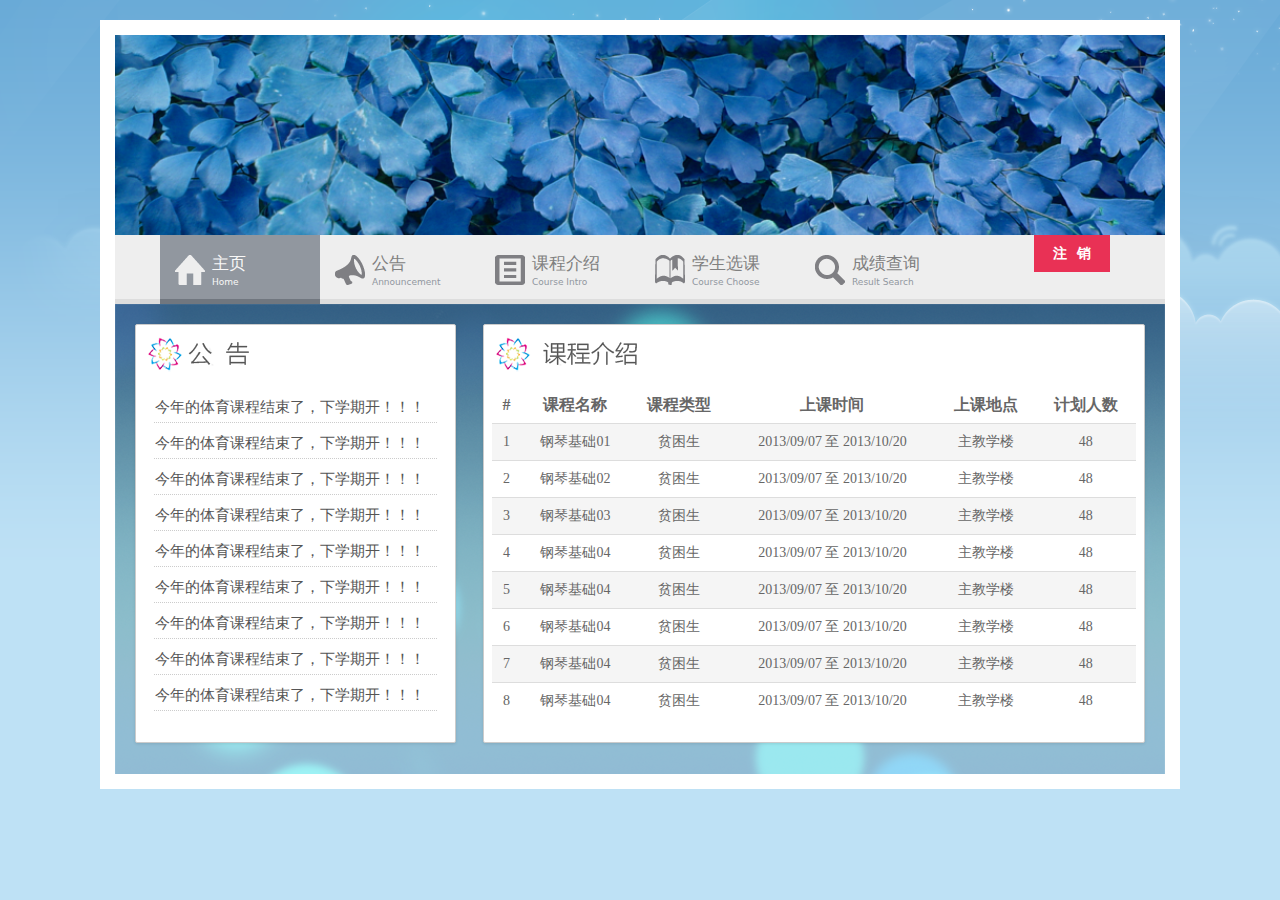
<file: index.html>
<!DOCTYPE html PUBLIC "-//W3C//DTD HTML 4.01 Transitional//EN" "http://www.w3.org/TR/html4/loose.dtd">
<html>
<head>
<title>college edu</title>
<meta http-equiv="Content-Type" content="text/html;charset=UTF-8" />
<link rel="stylesheet" type="text/css" href="webstudent.css">
<script src="jquery-1.8.0.min.js" charset="UTF-8" type="text/javascript"></script>

<style type="text/css">

  body {
    -moz-font-smoothing: antialiased;
    -webkit-font-smoothing: antialiased;
  //  background: #2c4762;
    background-color: #bee1f5;
    background-image: url("img/body_bg.png");
    background-repeat: repeat-x;
    color: #555555;
    font-family: Arial, Helvetica, sans-serif;
    font-size: 14px;
    font-smoothing: antialiased;
    line-height: 1.5em;
    text-rendering: optimizeLegibility;
}

</style>

</head>

<body>

  <div id="container" style="width:1080px;">

  	<div class="top_logo"></div>
  	
    <div class="wrap" id="portal_nav">
      <div id="portal">
        <ul>
        <li id="mo" class="current"><a href="index.html"><div class="nav-icon"></div><h3>主页</h3><small>Home</small></a></li>
        <li id="ph"><a href="announcement.html"><div class="nav-icon"></div><h3>公告</h3><small>Announcement</small></a></li>
        <li id="am"><a href="course_introduce.html"><div class="nav-icon"></div><h3>课程介绍</h3><small>Course Intro</small></a></li>
        <li id="lv"><a href="course_choose.html"><div class="nav-icon"></div><h3>学生选课</h3><small>Course Choose</small></a></li>
        <li id="en"><a href="result_search.html"><div class="nav-icon"></div><h3>成绩查询</h3><small>Result Search</small></a></li>
        <div style="float:right; padding-right:10px;"><a id="logout" href="" title="注销">注&nbsp;&nbsp;&nbsp;销</a></div>
        </ul>
      </div>
      <script>
        var catsid=window.location.search.substr(1);
        console.log(catsid.indexOf("catid"));
        catsid=catsid.substr(catsid.indexOf("catid"));
        var catid=catsid.split("=");
        console.log(catid[1]);
        switch(catid[1]){
          case "3,4,24,30,36,26":jQuery("#mo").addClass("current");break;
          case "8,35":jQuery("#ph").addClass("current");break
          case "5,9":jQuery("#am").addClass("current");break;
          case "7,11,21":jQuery("#lv").addClass("current");break;
          case "22,19":jQuery("#en").addClass("current");break;
        }
        jQuery("#portal_nav ul li").each(function(){
          console.log(jQuery(this));
          console.log(!(jQuery(this).hasClass("current")));
          if(!(jQuery(this).hasClass("current")))
            jQuery(this).hover(function(){
              jQuery(this).addClass("current");
            },function(){
              jQuery(this).removeClass("current");
            })
        });
      </script>
    </div>
       
    <div class="banner" style="height:450px; width:1050px;">

      <div class="featuredbox" style="width:30%; height:410px; float:left; margin-left:20px;">
        <div style="margin: 10px;">
          <img src="img/announce_title.png">
        </div>
        <div class="hotfeaturedtext">
          <table cellspacing="10" style="width: 100%">
            <tr><td style="line-height: 18px; border-bottom: 1px #CCC dotted; padding-bottom: 6px;">
              <a style="font-family: Microsoft YaHei;font-size: 15px;" href="">今年的体育课程结束了，下学期开！！！</a>
            </td></tr>
            <tr><td style="line-height: 18px; border-bottom: 1px #CCC dotted; padding-bottom: 6px;">
              <a style="font-family: Microsoft YaHei;font-size: 15px;" href="">今年的体育课程结束了，下学期开！！！</a></td></tr>
            <tr><td style="line-height: 18px; border-bottom: 1px #CCC dotted; padding-bottom: 6px;">
              <a style="font-family: Microsoft YaHei;font-size: 15px;" href="">今年的体育课程结束了，下学期开！！！</a></td></tr>
            <tr><td style="line-height: 18px; border-bottom: 1px #CCC dotted; padding-bottom: 6px;">
              <a style="font-family: Microsoft YaHei;font-size: 15px;" href="">今年的体育课程结束了，下学期开！！！</a></td></tr>
            <tr><td style="line-height: 18px; border-bottom: 1px #CCC dotted; padding-bottom: 6px;">
              <a style="font-family: Microsoft YaHei;font-size: 15px;" href="">今年的体育课程结束了，下学期开！！！</a></td></tr>
            <tr><td style="line-height: 18px; border-bottom: 1px #CCC dotted; padding-bottom: 6px;">
              <a style="font-family: Microsoft YaHei;font-size: 15px;" href="">今年的体育课程结束了，下学期开！！！</a></td></tr>
            <tr><td style="line-height: 18px; border-bottom: 1px #CCC dotted; padding-bottom: 6px;">
              <a style="font-family: Microsoft YaHei;font-size: 15px;" href="">今年的体育课程结束了，下学期开！！！</a></td></tr>
            <tr><td style="line-height: 18px; border-bottom: 1px #CCC dotted; padding-bottom: 6px;">
              <a style="font-family: Microsoft YaHei;font-size: 15px;" href="">今年的体育课程结束了，下学期开！！！</a></td></tr>
            <tr><td style="line-height: 18px; border-bottom: 1px #CCC dotted; padding-bottom: 6px;">
              <a style="font-family: Microsoft YaHei;font-size: 15px;" href="">今年的体育课程结束了，下学期开！！！</a></td></tr>
          </table>
        </div> 
      </div>

       <div class="featuredbox" style="margin-left:35%; height:410px; margin-right:20px;">
          <div style="margin: 10px;">
            <img src="img/course_title.png">
          </div> 
          <!-- widget content -->
          <div class="hotfeaturedtext">
            <table class="table table-striped">
              <thead>
                <tr>
                  <th>#</th>
                  <th>课程名称</th>
                  <th>课程类型</th>
                  <th>上课时间</th>
                  <th>上课地点</th>
                  <th>计划人数</th>                  
                </tr>
              </thead>
              <tbody>
                <tr>
                  <td>1</td>
                  <td>钢琴基础01</td>
                  <td>贫困生</td>
                  <td>2013/09/07 至 2013/10/20</td>
                  <td>主教学楼</td>
                  <td>48</td>
                </tr>
                <tr>
                  <td>2</td>
                  <td>钢琴基础02</td>
                  <td>贫困生</td>
                  <td>2013/09/07 至 2013/10/20</td>
                  <td>主教学楼</td>
                  <td>48</td>
                </tr>
                <tr>
                  <td>3</td>
                  <td>钢琴基础03</td>
                  <td>贫困生</td>
                  <td>2013/09/07 至 2013/10/20</td>
                  <td>主教学楼</td>
                  <td>48</td>
                </tr>
                <tr>
                  <td>4</td>
                  <td>钢琴基础04</td>
                  <td>贫困生</td>
                  <td>2013/09/07 至 2013/10/20</td>
                  <td>主教学楼</td>
                  <td>48</td>
                </tr>
                <tr>
                  <td>5</td>
                  <td>钢琴基础04</td>
                  <td>贫困生</td>
                  <td>2013/09/07 至 2013/10/20</td>
                  <td>主教学楼</td>
                  <td>48</td>
                </tr>
                <tr>
                  <td>6</td>
                  <td>钢琴基础04</td>
                  <td>贫困生</td>
                  <td>2013/09/07 至 2013/10/20</td>
                  <td>主教学楼</td>
                  <td>48</td>
                </tr>
                <tr>
                  <td>7</td>
                  <td>钢琴基础04</td>
                  <td>贫困生</td>
                  <td>2013/09/07 至 2013/10/20</td>
                  <td>主教学楼</td>
                  <td>48</td>
                </tr>
                <tr>
                  <td>8</td>
                  <td>钢琴基础04</td>
                  <td>贫困生</td>
                  <td>2013/09/07 至 2013/10/20</td>
                  <td>主教学楼</td>
                  <td>48</td>
                </tr>
              </tbody>
            </table>
          </div>
          <!-- ./ widget content -->
        </div>

    </div>

  </div>

</body>
</html>
</file>
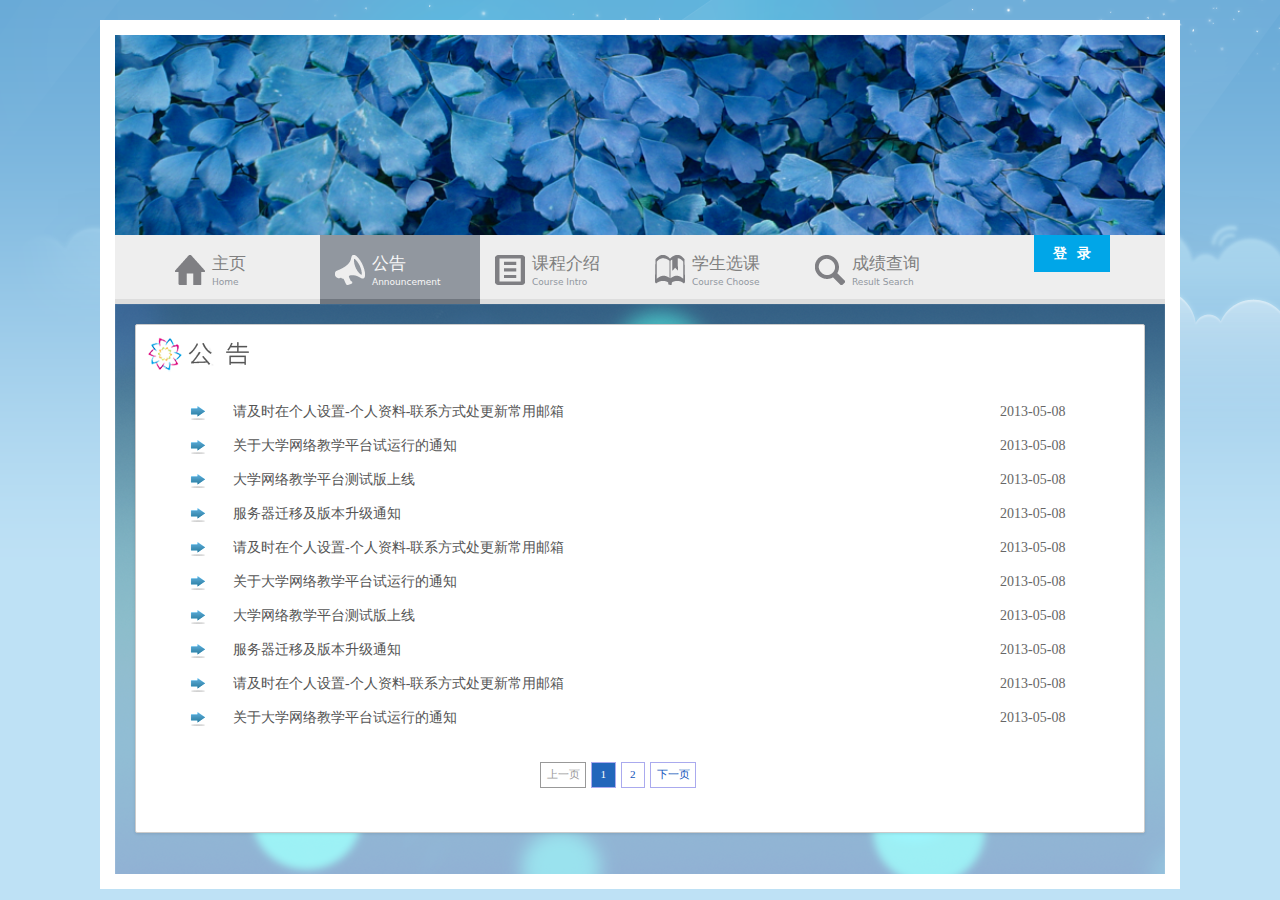
<file: announcement.html>
<!DOCTYPE html PUBLIC "-//W3C//DTD HTML 4.01 Transitional//EN" "http://www.w3.org/TR/html4/loose.dtd">
<html>
<head>
<title>college edu</title>
<meta http-equiv="Content-Type" content="text/html;charset=UTF-8" />
<link rel="stylesheet" type="text/css" href="webstudent.css">
<link rel="stylesheet" type="text/css" href="jquery_pagination/src/pagination.css">
<script src="jquery-1.8.0.min.js" charset="UTF-8" type="text/javascript"></script>
<script src="jquery_pagination/src/jquery.pagination.js" charset="UTF-8" type="text/javascript"></script>
<style type="text/css">

  body {
    -moz-font-smoothing: antialiased;
    -webkit-font-smoothing: antialiased;
  //  background: #2c4762;
    background-color: #bee1f5;
    background-image: url("img/body_bg.png");
    background-repeat: repeat-x;
    color: #555555;
    font-family: Arial, Helvetica, sans-serif;
    font-size: 14px;
    font-smoothing: antialiased;
    line-height: 1.5em;
    text-rendering: optimizeLegibility;
}
	
</style>

   <script type="text/javascript">
      $(function () {

            function pageselectCallback(page_id, jq) {
                //alert(page_id); 回调函数，进一步使用请参阅说明文档
            }

            $("#Pagination").pagination(2, {
              prev_text: " 上一页",
              next_text: "下一页 ",
              num_edge_entries: 2,
              num_display_entries: 4,
              callback: pageselectCallback,
              items_per_page:1
          });
             
      });
        
    </script>
</head>

<body>

  <div id="container">

  	<div class="top_logo"></div>
  	
    <div class="wrap" id="portal_nav">
      <div id="portal">
        <ul>
        <li id="mo"><a href="index.html"><div class="nav-icon"></div><h3>主页</h3><small>Home</small></a></li>
        <li id="ph" class="current"><a href="announcement.html"><div class="nav-icon"></div><h3>公告</h3><small>Announcement</small></a></li>
        <li id="am"><a href="course_introduce.html"><div class="nav-icon"></div><h3>课程介绍</h3><small>Course Intro</small></a></li>
        <li id="lv"><a href="course_choose.html"><div class="nav-icon"></div><h3>学生选课</h3><small>Course Choose</small></a></li>
        <li id="en"><a href="result_search.html"><div class="nav-icon"></div><h3>成绩查询</h3><small>Result Search</small></a></li>
        <!--<div style="float:right;"><a id="logout" href="" title="注销">注&nbsp;&nbsp;&nbsp;销</a></div>-->
        <div style="float:right; padding-right:10px;"><a id="login" href="" title="登陆">登&nbsp;&nbsp;&nbsp;录</a></div>
        </ul>
      </div>
      <script>
        var catsid=window.location.search.substr(1);
        console.log(catsid.indexOf("catid"));
        catsid=catsid.substr(catsid.indexOf("catid"));
        var catid=catsid.split("=");
        console.log(catid[1]);
        switch(catid[1]){
          case "3,4,24,30,36,26":jQuery("#mo").addClass("current");break;
          case "8,35":jQuery("#ph").addClass("current");break
          case "5,9":jQuery("#am").addClass("current");break;
          case "7,11,21":jQuery("#lv").addClass("current");break;
          case "22,19":jQuery("#en").addClass("current");break;
        }
        jQuery("#portal_nav ul li").each(function(){
          console.log(jQuery(this));
          console.log(!(jQuery(this).hasClass("current")));
          if(!(jQuery(this).hasClass("current")))
            jQuery(this).hover(function(){
              jQuery(this).addClass("current");
            },function(){
              jQuery(this).removeClass("current");
            })
        });
    </script>
    </div>
       
    <div class="banner" style="height:550px">

      <div class="featuredbox" style="height:500px; margin-left:20px; margin-right:20px;">
        <div style="margin: 10px;">
          <img src="img/announce_title.png">
        </div>
        <div class="hotfeaturedtext">
          <table style="margin-left:30px; margin-bottom:20px; width: 100%;" cellspacing="15">
            <tr>
              <td style="width:26px;"><img src="img/arrow.png"/></td>
              <td><a href="">请及时在个人设置-个人资料-联系方式处更新常用邮箱</a></td><td>2013-05-08</td></tr>
            <tr>
              <td style="width:26px;"><img src="img/arrow.png"/></td>
              <td><a href="">关于大学网络教学平台试运行的通知</a></td><td>2013-05-08</td></tr>
            <tr>
              <td style="width:26px;"><img src="img/arrow.png"/></td>
              <td><a href="">大学网络教学平台测试版上线</a></td><td>2013-05-08</td></tr>
            <tr>
              <td style="width:26px;"><img src="img/arrow.png"/></td>
              <td><a href="">服务器迁移及版本升级通知</a></td><td>2013-05-08</td></tr>
            <tr>
              <td style="width:26px;"><img src="img/arrow.png"/></td>
              <td><a href="">请及时在个人设置-个人资料-联系方式处更新常用邮箱</a></td><td>2013-05-08</td></tr>
            <tr>
              <td style="width:26px;"><img src="img/arrow.png"/></td>
              <td><a href="">关于大学网络教学平台试运行的通知</a></td><td>2013-05-08</td></tr>
            <tr>
              <td style="width:26px;"><img src="img/arrow.png"/></td>
              <td><a href="">大学网络教学平台测试版上线</a></td><td>2013-05-08</td></tr>
            <tr>
              <td style="width:26px;"><img src="img/arrow.png"/></td>
              <td><a href="">服务器迁移及版本升级通知</a></td><td>2013-05-08</td></tr>
            <tr>
              <td style="width:26px;"><img src="img/arrow.png"/></td>
              <td><a href="">请及时在个人设置-个人资料-联系方式处更新常用邮箱</a></td><td>2013-05-08</td></tr>
            <tr>
              <td style="width:26px;"><img src="img/arrow.png"/></td>
              <td><a href="">关于大学网络教学平台试运行的通知</a></td><td>2013-05-08</td></tr>
          </table>
          <div id="Pagination" style="margin: 0 auto; width:200px;"></div>
      </div>

    </div>
    </div>

  </div>

</body>
</html>
</file>
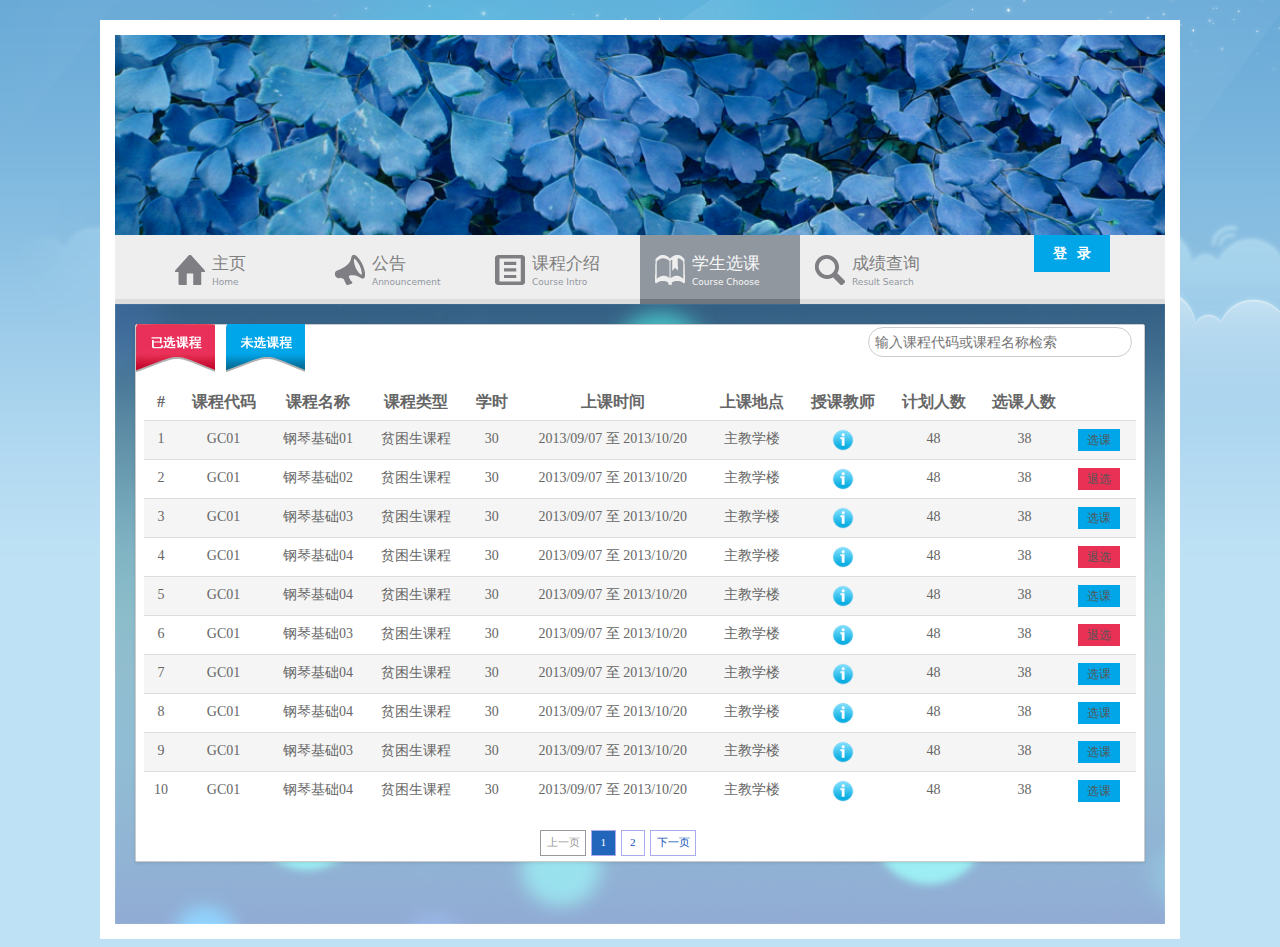
<file: course_choose.html>
<!DOCTYPE html PUBLIC "-//W3C//DTD HTML 4.01 Transitional//EN" "http://www.w3.org/TR/html4/loose.dtd">
<html>
<head>
<title>college edu</title>
<meta http-equiv="Content-Type" content="text/html;charset=UTF-8" />
<link rel="stylesheet" type="text/css" href="webstudent.css">
<link rel="stylesheet" type="text/css" href="jquery_pagination/src/pagination.css">
<script src="jquery-1.8.0.min.js" charset="UTF-8" type="text/javascript"></script>
<script src="jquery_pagination/src/jquery.pagination.js" charset="UTF-8" type="text/javascript"></script>
<link rel="stylesheet" type="text/css" href="bootstrap/css/bootstrap.css">
<script type="text/javascript" src="bootstrap/js/bootstrap-transition.js" charset="UTF-8"></script>
<script type="text/javascript" src="bootstrap/js/bootstrap-modals.js" charset="UTF-8"></script>
<script type="text/javascript" src="bootstrap/js/bootstrap-tooltip.js" charset="UTF-8"></script>
<script type="text/javascript" src="bootstrap/js/bootstrap-popover.js" charset="UTF-8"></script>

<style type="text/css">

  body {
    -moz-font-smoothing: antialiased;
    -webkit-font-smoothing: antialiased;
  //  background: #2c4762;
    background-color: #bee1f5;
    background-image: url("img/body_bg.png");
    background-repeat: repeat-x;
    color: #555555;
    font-family: Arial, Helvetica, sans-serif;
    font-size: 14px;
    font-smoothing: antialiased;
    line-height: 1.5em;
    text-rendering: optimizeLegibility;
}

  .search-query {
    padding: 4px 14px;
    margin-bottom: 0;
    font-family: "Helvetica Neue",Helvetica,Arial,sans-serif;
    font-size: 13px;
    font-weight: normal;
    line-height: 1;
    -webkit-border-radius: 15px;
    -moz-border-radius: 15px;
    border-radius: 15px;
  }

  select, textarea, input[type="text"], input[type="password"], input[type="datetime"], input[type="datetime-local"], input[type="date"], input[type="month"], input[type="time"], input[type="week"], input[type="number"], input[type="email"], input[type="url"], input[type="search"], input[type="tel"], input[type="color"], .uneditable-input {
    display: inline-block;
    //height: 20px;
    padding: 4px 6px;
    margin-bottom: 10px;
    font-size: 14px;
    line-height: 20px;
    color: #555;
    vertical-align: middle;
  }

  textarea, input[type="text"], input[type="password"], input[type="datetime"], input[type="datetime-local"], input[type="date"], input[type="month"], input[type="time"], input[type="week"], input[type="number"], input[type="email"], input[type="url"], input[type="search"], input[type="tel"], input[type="color"], .uneditable-input {
    background-color: #FFFFFF;
    border: 1px solid #ccc;
  }

</style>

<script type="text/javascript">
  $(function () {

        function pageselectCallback(page_id, jq) {
            //alert(page_id); 回调函数，进一步使用请参阅说明文档
        }

        $("#Pagination").pagination(2, {
          prev_text: " 上一页",
          next_text: "下一页 ",
          num_edge_entries: 2,
          num_display_entries: 4,
          callback: pageselectCallback,
          items_per_page:1
      });
         
  });
    
</script>
</head>

<body>

  <div id="container">

  	<div class="top_logo"></div>
  	
    <div class="wrap" id="portal_nav">
      <div id="portal">
        <ul>
        <li id="mo"><a href="index.html"><div class="nav-icon"></div><h3>主页</h3><small>Home</small></a></li>
        <li id="ph"><a href="announcement.html"><div class="nav-icon"></div><h3>公告</h3><small>Announcement</small></a></li>
        <li id="am"><a href="course_introduce.html"><div class="nav-icon"></div><h3>课程介绍</h3><small>Course Intro</small></a></li>
        <li id="lv" class="current"><a href="course_choose.html"><div class="nav-icon"></div><h3>学生选课</h3><small>Course Choose</small></a></li>
        <li id="en"><a href="result_search.html"><div class="nav-icon"></div><h3>成绩查询</h3><small>Result Search</small></a></li>
        <!--<div style="float:right;"><a id="logout" href="" title="注销">注&nbsp;&nbsp;&nbsp;销</a></div>-->
        <div style="float:right; padding-right:10px;"><a id="login" href="" title="登陆">登&nbsp;&nbsp;&nbsp;录</a></div>
        </ul>
      </div>
      <script>
        var catsid=window.location.search.substr(1);
        console.log(catsid.indexOf("catid"));
        catsid=catsid.substr(catsid.indexOf("catid"));
        var catid=catsid.split("=");
        console.log(catid[1]);
        switch(catid[1]){
          case "3,4,24,30,36,26":jQuery("#mo").addClass("current");break;
          case "8,35":jQuery("#ph").addClass("current");break
          case "5,9":jQuery("#am").addClass("current");break;
          case "7,11,21":jQuery("#lv").addClass("current");break;
          case "22,19":jQuery("#en").addClass("current");break;
        }
        jQuery("#portal_nav ul li").each(function(){
          console.log(jQuery(this));
          console.log(!(jQuery(this).hasClass("current")));
          if(!(jQuery(this).hasClass("current")))
            jQuery(this).hover(function(){
              jQuery(this).addClass("current");
            },function(){
              jQuery(this).removeClass("current");
            })
        });
    </script>
    </div>
       
    <div class="banner">
      <div style="float:left; padding-right:10px;width:80px; margin-left: 20px;">
        <a href="course_choose.html"><div class="choose_all"></div></a>
      </div>
      <div style="float:left; padding-right:10px;width:80px;">
        <a href="course_choose.html"><div class="cancel_all"></div></a>
      </div>
       <div class="featuredbox" style="margin-left:20px; margin-right:20px;">
          <!-- widget header -->
          <div>
            <div style="float:right; padding-right:10px;">
              <input class="search-query" type="text" placeholder="输入课程代码或课程名称检索" style="width:250px;"/>
            </div>
          </div>
          <!-- ./ widget header -->        
          <!-- widget content -->
          <div class="hotfeaturedtext" style="height:500px; margin-top:24px;">
            <table class="table table-striped">
              <thead>
                <tr>
                  <th>#</th>
                  <th>课程代码</th>
                  <th>课程名称</th>
                  <th>课程类型</th>
                  <th>学时</th>
                  <th>上课时间</th>
                  <th>上课地点</th>
                  <th>授课教师</th>
                  <th>计划人数</th>
                  <th>选课人数</th>
                  <th></th>          
                </tr>
              </thead>
              <tbody>
                <tr>
                  <td>1</td>
                  <td>GC01</td>
                  <td>钢琴基础01</td>
                  <td>贫困生课程</td>
                  <td>30</td>
                  <td>2013/09/07 至 2013/10/20</td>
                  <td>主教学楼</td>
                  <td>        
                    <a id="example1" href="javascript:void(0)" class="btn btn-danger" data-placement="top" data-original-title="授课教师"
                    rel="popover" data-html="true" data-trigger="click" data-content="<div><table>
                      <tr><td style='font-weight:bold;'>教师姓名</td><td style='font-weight:bold;'>上课周数</td><td style='font-weight:bold;'>所属学院</td></tr>
                      <tr><td>刘志源</td><td>4</td><td>电子信息科学与技术</td></tr>
                      <tr><td>李龙</td><td>4</td><td>计算机</td></tr></table></div>">
                    <img style="height: 22px; width: 22px; border:none;" src="img/info.png">
                    </a>
                  </td>
                  <td>48</td>
                  <td>38</td>
                  <td><a class="choose" href="#chooseModal" role="button" data-toggle="modal" title="选课">选课</a></td>
                </tr>
                <tr>
                  <td>2</td>
                  <td>GC01</td>
                  <td>钢琴基础02</td>
                  <td>贫困生课程</td>
                  <td>30</td>
                  <td>2013/09/07 至 2013/10/20</td>
                  <td>主教学楼</td>
                  <td>
                      <a id="example2" href="javascript:void(0)" class="btn btn-danger" data-placement="top" data-trigger="click"
                    rel="popover" data-html="true" data-content="" data-original-title="授课教师" >
                    <img style="height: 22px; width: 22px; border:none;" src="img/info.png">
                  </a></td>
                  <td>48</td>
                  <td>38</td>
                  <td><a class="cancel" href="#cancelModal" role="button" data-toggle="modal" title="退选">退选</a></td>
                </tr>
                <tr>
                  <td>3</td>
                  <td>GC01</td>
                  <td>钢琴基础03</td>
                  <td>贫困生课程</td>
                  <td>30</td>
                  <td>2013/09/07 至 2013/10/20</td>
                  <td>主教学楼</td>
                  <td><a href=""><img style="height: 22px; width: 22px; border:none;" src="img/info.png" title="授课教师"></a></td>
                  <td>48</td>
                  <td>38</td>
                  <td><a class="choose" href="" title="选课">选课</a></td>
                </tr>
                <tr>
                  <td>4</td>
                  <td>GC01</td>
                  <td>钢琴基础04</td>
                  <td>贫困生课程</td>
                  <td>30</td>
                  <td>2013/09/07 至 2013/10/20</td>
                  <td>主教学楼</td>
                  <td><a href=""><img style="height: 22px; width: 22px; border:none;" src="img/info.png" title="授课教师"></a></td>
                  <td>48</td>
                  <td>38</td>
                  <td><a class="cancel" href="" title="退选">退选</a></td>
                </tr>
                <tr>
                  <td>5</td>
                  <td>GC01</td>
                  <td>钢琴基础04</td>
                  <td>贫困生课程</td>
                  <td>30</td>
                  <td>2013/09/07 至 2013/10/20</td>
                  <td>主教学楼</td>
                  <td><a href=""><img style="height: 22px; width: 22px; border:none;" src="img/info.png" title="授课教师"></a></td>
                  <td>48</td>
                  <td>38</td>
                  <td><a class="choose" href="" title="选课">选课</a></td>
                </tr>
                <tr>
                  <td>6</td>
                  <td>GC01</td>
                  <td>钢琴基础03</td>
                  <td>贫困生课程</td>
                  <td>30</td>
                  <td>2013/09/07 至 2013/10/20</td>
                  <td>主教学楼</td>
                  <td><a href=""><img style="height: 22px; width: 22px; border:none;" src="img/info.png" title="授课教师"></a></td>
                  <td>48</td>
                  <td>38</td>
                  <td><a class="cancel" href="" title="退选">退选</a></td>
                </tr>
                <tr>
                  <td>7</td>
                  <td>GC01</td>
                  <td>钢琴基础04</td>
                  <td>贫困生课程</td>
                  <td>30</td>
                  <td>2013/09/07 至 2013/10/20</td>
                  <td>主教学楼</td>
                  <td><a href=""><img style="height: 22px; width: 22px; border:none;" src="img/info.png" title="授课教师"></a></td>
                  <td>48</td>
                  <td>38</td>
                  <td><a class="choose" href="" title="选课">选课</a></td>
                </tr>
                <tr>
                  <td>8</td>
                  <td>GC01</td>
                  <td>钢琴基础04</td>
                  <td>贫困生课程</td>
                  <td>30</td>
                  <td>2013/09/07 至 2013/10/20</td>
                  <td>主教学楼</td>
                  <td><a href=""><img style="height: 22px; width: 22px; border:none;" src="img/info.png" title="授课教师"></a></td>
                  <td>48</td>
                  <td>38</td>
                  <td><a class="choose" href="" title="选课">选课</a></td>
                </tr>
                <tr>
                  <td>9</td>
                  <td>GC01</td>
                  <td>钢琴基础03</td>
                  <td>贫困生课程</td>
                  <td>30</td>
                  <td>2013/09/07 至 2013/10/20</td>
                  <td>主教学楼</td>
                  <td><a href=""><img style="height: 22px; width: 22px; border:none;" src="img/info.png" title="授课教师"></a></td>
                  <td>48</td>
                  <td>38</td>
                  <td><a class="choose" href="" title="选课">选课</a></td>
                </tr>
                <tr>
                  <td>10</td>
                  <td>GC01</td>
                  <td>钢琴基础04</td>
                  <td>贫困生课程</td>
                  <td>30</td>
                  <td>2013/09/07 至 2013/10/20</td>
                  <td>主教学楼</td>
                  <td><a href=""><img style="height: 22px; width: 22px; border:none;" src="img/info.png" title="授课教师"></a></td>
                  <td>48</td>
                  <td>38</td>
                  <td><a class="choose" href="" title="选课">选课</a></td>
                </tr>
              </tbody>
            </table>
            <div id="Pagination" style="margin: 0 auto; width:200px;"></div>
          </div>
          <!-- ./ widget content -->
        </div>

    </div>

  </div>



</body>
</html>
<script type="text/javascript">
    $('#example1').popover();
    $('#example2').popover();
</script>
</file>
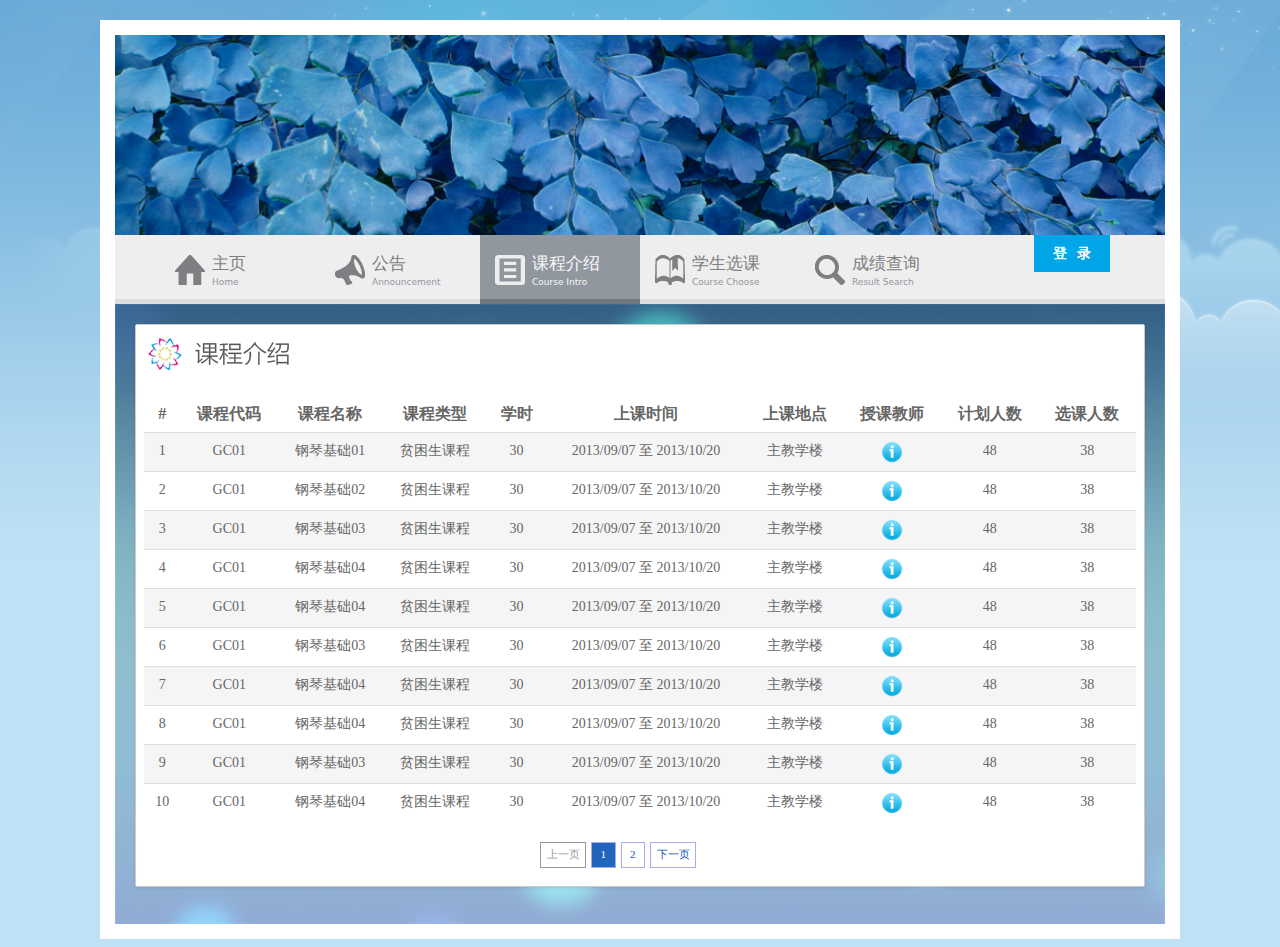
<file: course_introduce.html>
<!DOCTYPE html PUBLIC "-//W3C//DTD HTML 4.01 Transitional//EN" "http://www.w3.org/TR/html4/loose.dtd">
<html>
<head>
<title>college edu</title>
<meta http-equiv="Content-Type" content="text/html;charset=UTF-8" />
<link rel="stylesheet" type="text/css" href="webstudent.css">
<link rel="stylesheet" type="text/css" href="jquery_pagination/src/pagination.css">
<script src="jquery-1.8.0.min.js" charset="UTF-8" type="text/javascript"></script>
<script src="jquery_pagination/src/jquery.pagination.js" charset="UTF-8" type="text/javascript"></script>
<link rel="stylesheet" type="text/css" href="bootstrap/css/bootstrap.css">
<script type="text/javascript" src="bootstrap/js/bootstrap-transition.js" charset="UTF-8"></script>
<script type="text/javascript" src="bootstrap/js/bootstrap-tooltip.js" charset="UTF-8"></script>
<script type="text/javascript" src="bootstrap/js/bootstrap-popover.js" charset="UTF-8"></script>

<style type="text/css">

  body {
    -moz-font-smoothing: antialiased;
    -webkit-font-smoothing: antialiased;
  //  background: #2c4762;
    background-color: #bee1f5;
    background-image: url("img/body_bg.png");
    background-repeat: repeat-x;
    color: #555555;
    font-family: Arial, Helvetica, sans-serif;
    font-size: 14px;
    font-smoothing: antialiased;
    line-height: 1.5em;
    text-rendering: optimizeLegibility;
}

</style>

   <script type="text/javascript">
      $(function () {

            function pageselectCallback(page_id, jq) {
                //alert(page_id); 回调函数，进一步使用请参阅说明文档
            }

            $("#Pagination").pagination(2, {
              prev_text: " 上一页",
              next_text: "下一页 ",
              num_edge_entries: 2,
              num_display_entries: 4,
              callback: pageselectCallback,
              items_per_page:1
          });
             
      });
        
    </script>
</head>

<body>

  <div id="container">

  	<div class="top_logo"></div>
  	
    <div class="wrap" id="portal_nav">
      <div id="portal">
        <ul>
        <li id="mo"><a href="index.html"><div class="nav-icon"></div><h3>主页</h3><small>Home</small></a></li>
        <li id="ph"><a href="announcement.html"><div class="nav-icon"></div><h3>公告</h3><small>Announcement</small></a></li>
        <li id="am" class="current"><a href="course_introduce.html"><div class="nav-icon"></div><h3>课程介绍</h3><small>Course Intro</small></a></li>
        <li id="lv"><a href="course_choose.html"><div class="nav-icon"></div><h3>学生选课</h3><small>Course Choose</small></a></li>
        <li id="en"><a href="result_search.html"><div class="nav-icon"></div><h3>成绩查询</h3><small>Result Search</small></a></li>
        <!--<div style="float:right;"><a id="logout" href="" title="注销">注&nbsp;&nbsp;&nbsp;销</a></div>-->
        <div style="float:right; padding-right:10px;"><a id="login" href="" title="登陆">登&nbsp;&nbsp;&nbsp;录</a></div>
        </ul>
      </div>
      <script>
        var catsid=window.location.search.substr(1);
        console.log(catsid.indexOf("catid"));
        catsid=catsid.substr(catsid.indexOf("catid"));
        var catid=catsid.split("=");
        console.log(catid[1]);
        switch(catid[1]){
          case "3,4,24,30,36,26":jQuery("#mo").addClass("current");break;
          case "8,35":jQuery("#ph").addClass("current");break
          case "5,9":jQuery("#am").addClass("current");break;
          case "7,11,21":jQuery("#lv").addClass("current");break;
          case "22,19":jQuery("#en").addClass("current");break;
        }
        jQuery("#portal_nav ul li").each(function(){
          console.log(jQuery(this));
          console.log(!(jQuery(this).hasClass("current")));
          if(!(jQuery(this).hasClass("current")))
            jQuery(this).hover(function(){
              jQuery(this).addClass("current");
            },function(){
              jQuery(this).removeClass("current");
            })
        });
    </script>
    </div>
       
    <div class="banner">

       <div class="featuredbox" style="margin-left:20px; margin-right:20px;">
          <!-- widget header -->
          <div style="margin: 10px;">
            <img src="img/course_title.png">
          </div> 
          <!-- ./ widget header -->        
          <!-- widget content -->
          <div class="hotfeaturedtext" style="height:480px; margin-top:24px;">
            <table class="table table-striped">
              <thead>
                <tr>
                  <th>#</th>
                  <th>课程代码</th>
                  <th>课程名称</th>
                  <th>课程类型</th>
                  <th>学时</th>
                  <th>上课时间</th>
                  <th>上课地点</th>
                  <th>授课教师</th>
                  <th>计划人数</th>
                  <th>选课人数</th>                 
                </tr>
              </thead>
              <tbody>
                <tr>
                  <td>1</td>
                  <td>GC01</td>
                  <td>钢琴基础01</td>
                  <td>贫困生课程</td>
                  <td>30</td>
                  <td>2013/09/07 至 2013/10/20</td>
                  <td>主教学楼</td>
                  <td>        
                      <a id="example1" href="javascript:void(0)" class="btn btn-danger" data-placement="top" data-trigger="click"
                    rel="popover" data-html="true" data-content="<div><table>
                      <tr><td>教师姓名</td><td>上课周数</td><td>所属学院</td></tr>
                      <tr><td>刘志源</td><td>4</td><td>电子信息科学与技术</td></tr>
                      <tr><td>李龙</td><td>4</td><td>计算机</td></tr></table></div>" 
                    data-original-title="授课教师" >
                    <img style="height: 22px; width: 22px; border:none;" src="img/info.png">
                  </a></td>
                  <td>48</td>
                  <td>38</td>
                </tr>
                <tr>
                  <td>2</td>
                  <td>GC01</td>
                  <td>钢琴基础02</td>
                  <td>贫困生课程</td>
                  <td>30</td>
                  <td>2013/09/07 至 2013/10/20</td>
                  <td>主教学楼</td>
                  <td>
                      <a id="example2" href="javascript:void(0)" class="btn btn-danger" data-placement="top" data-trigger="hover"
                    rel="popover" data-html="true" data-content="" data-original-title="授课教师" >
                    <img style="height: 22px; width: 22px; border:none;" src="img/info.png">
                  </a></td>
                  <td>48</td>
                  <td>38</td>
                </tr>
                <tr>
                  <td>3</td>
                  <td>GC01</td>
                  <td>钢琴基础03</td>
                  <td>贫困生课程</td>
                  <td>30</td>
                  <td>2013/09/07 至 2013/10/20</td>
                  <td>主教学楼</td>
                  <td><a href=""><img style="height: 22px; width: 22px; border:none;" src="img/info.png" title="授课教师"></a></td>
                  <td>48</td>
                  <td>38</td>
                </tr>
                <tr>
                  <td>4</td>
                  <td>GC01</td>
                  <td>钢琴基础04</td>
                  <td>贫困生课程</td>
                  <td>30</td>
                  <td>2013/09/07 至 2013/10/20</td>
                  <td>主教学楼</td>
                  <td><a href=""><img style="height: 22px; width: 22px; border:none;" src="img/info.png" title="授课教师"></a></td>
                  <td>48</td>
                  <td>38</td>
                </tr>
                <tr>
                  <td>5</td>
                  <td>GC01</td>
                  <td>钢琴基础04</td>
                  <td>贫困生课程</td>
                  <td>30</td>
                  <td>2013/09/07 至 2013/10/20</td>
                  <td>主教学楼</td>
                  <td><a href=""><img style="height: 22px; width: 22px; border:none;" src="img/info.png" title="授课教师"></a></td>
                  <td>48</td>
                  <td>38</td>
                </tr>
                <tr>
                  <td>6</td>
                  <td>GC01</td>
                  <td>钢琴基础03</td>
                  <td>贫困生课程</td>
                  <td>30</td>
                  <td>2013/09/07 至 2013/10/20</td>
                  <td>主教学楼</td>
                  <td><a href=""><img style="height: 22px; width: 22px; border:none;" src="img/info.png" title="授课教师"></a></td>
                  <td>48</td>
                  <td>38</td>
                </tr>
                <tr>
                  <td>7</td>
                  <td>GC01</td>
                  <td>钢琴基础04</td>
                  <td>贫困生课程</td>
                  <td>30</td>
                  <td>2013/09/07 至 2013/10/20</td>
                  <td>主教学楼</td>
                  <td><a href=""><img style="height: 22px; width: 22px; border:none;" src="img/info.png" title="授课教师"></a></td>
                  <td>48</td>
                  <td>38</td>
                </tr>
                <tr>
                  <td>8</td>
                  <td>GC01</td>
                  <td>钢琴基础04</td>
                  <td>贫困生课程</td>
                  <td>30</td>
                  <td>2013/09/07 至 2013/10/20</td>
                  <td>主教学楼</td>
                  <td><a href=""><img style="height: 22px; width: 22px; border:none;" src="img/info.png" title="授课教师"></a></td>
                  <td>48</td>
                  <td>38</td>
                </tr>
                <tr>
                  <td>9</td>
                  <td>GC01</td>
                  <td>钢琴基础03</td>
                  <td>贫困生课程</td>
                  <td>30</td>
                  <td>2013/09/07 至 2013/10/20</td>
                  <td>主教学楼</td>
                  <td><a href=""><img style="height: 22px; width: 22px; border:none;" src="img/info.png" title="授课教师"></a></td>
                  <td>48</td>
                  <td>38</td>
                </tr>
                <tr>
                  <td>10</td>
                  <td>GC01</td>
                  <td>钢琴基础04</td>
                  <td>贫困生课程</td>
                  <td>30</td>
                  <td>2013/09/07 至 2013/10/20</td>
                  <td>主教学楼</td>
                  <td><a href=""><img style="height: 22px; width: 22px; border:none;" src="img/info.png" title="授课教师"></a></td>
                  <td>48</td>
                  <td>38</td>
                </tr>
              </tbody>
            </table>
            <div id="Pagination" style="margin: 0 auto; width:200px;"></div>
          </div>
          <!-- ./ widget content -->
        </div>

    </div>

  </div>

</body>
</html>
<script type="text/javascript">
    $('#example1').popover();
    $('#example2').popover();
</script>
</file>
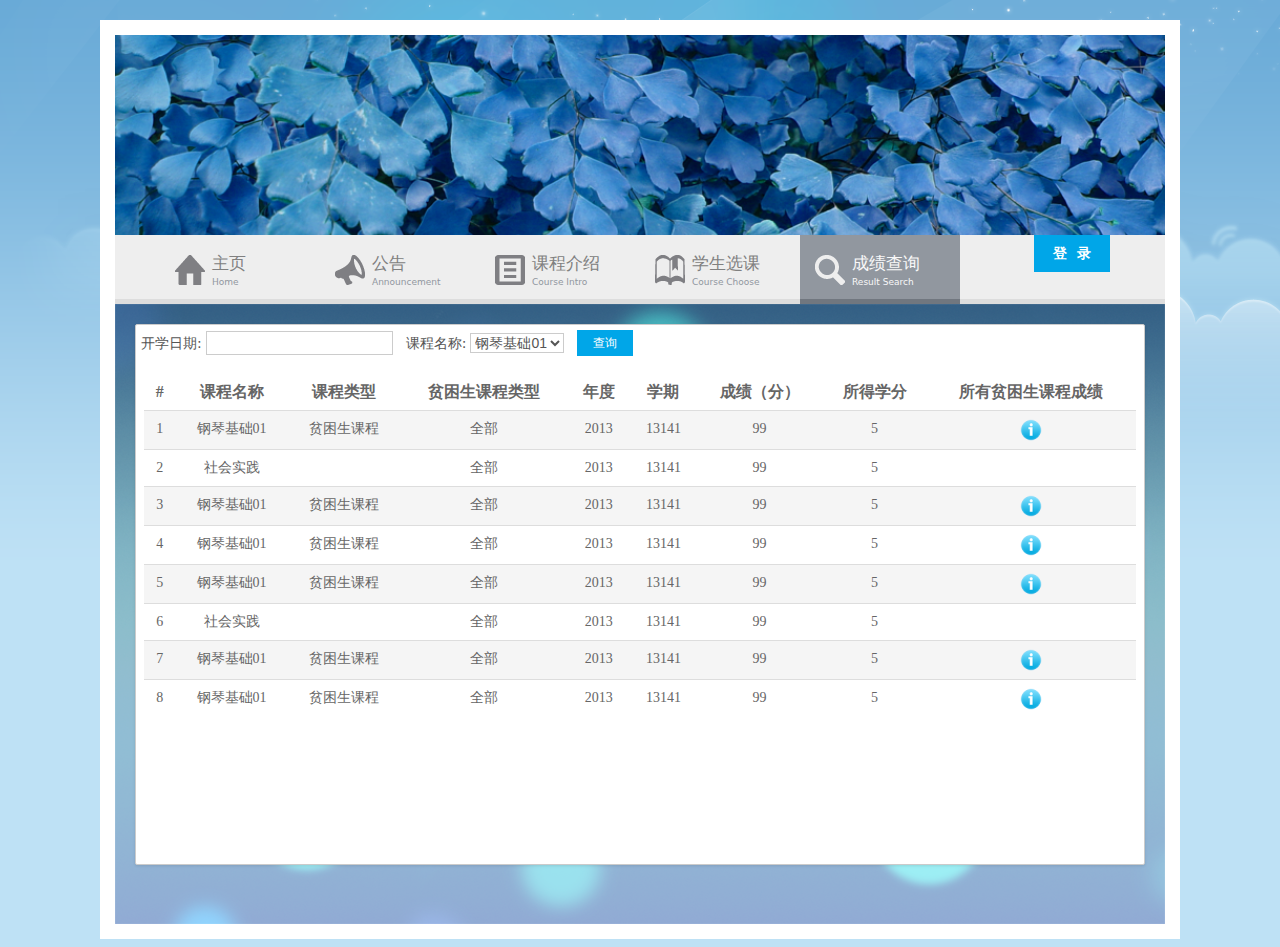
<file: result_search.html>
<!DOCTYPE html PUBLIC "-//W3C//DTD HTML 4.01 Transitional//EN" "http://www.w3.org/TR/html4/loose.dtd">
<html>
<head>
<title>college edu</title>
<meta http-equiv="Content-Type" content="text/html;charset=UTF-8" />
<link rel="stylesheet" type="text/css" href="bootstrap/css/bootstrap.css">
<link rel="stylesheet" type="text/css" href="webstudent.css">
<script src="jquery-1.8.0.min.js" charset="UTF-8" type="text/javascript"></script>
<script type="text/javascript" src="bootstrap/js/bootstrap-transition.js" charset="UTF-8"></script>
<script type="text/javascript" src="bootstrap/js/bootstrap-modals.js" charset="UTF-8"></script>

<style type="text/css">

  body {
    -moz-font-smoothing: antialiased;
    -webkit-font-smoothing: antialiased;
  //  background: #2c4762;
    background-color: #bee1f5;
    background-image: url("img/body_bg.png");
    background-repeat: repeat-x;
    color: #555555;
    font-family: Arial, Helvetica, sans-serif;
    font-size: 14px;
    font-smoothing: antialiased;
    line-height: 1.5em;
    text-rendering: optimizeLegibility;
  }

  .search-query {
    font-size: 14px;
    background-color: #FFFFFF;
    border: 1px solid #ccc;
    line-height: 20px;
    color: #555;
  }

</style>

<script type="text/javascript">

    
</script>
</head>

<body>

  <div id="container">

  	<div class="top_logo"></div>
  	
    <div class="wrap" id="portal_nav">
      <div id="portal">
        <ul>
        <li id="mo"><a href="index.html"><div class="nav-icon"></div><h3>主页</h3><small>Home</small></a></li>
        <li id="ph"><a href="announcement.html"><div class="nav-icon"></div><h3>公告</h3><small>Announcement</small></a></li>
        <li id="am"><a href="course_introduce.html"><div class="nav-icon"></div><h3>课程介绍</h3><small>Course Intro</small></a></li>
        <li id="lv"><a href="course_choose.html"><div class="nav-icon"></div><h3>学生选课</h3><small>Course Choose</small></a></li>
        <li id="en" class="current"><a href="result_search.html"><div class="nav-icon"></div><h3>成绩查询</h3><small>Result Search</small></a></li>
        <!-- <div style="float:right;"><a id="logout" href="" title="注销">注&nbsp;&nbsp;&nbsp;销</a></div> -->
        <div style="float:right; padding-right:10px;"><a id="login" href="" title="登陆">登&nbsp;&nbsp;&nbsp;录</a></div>
        </ul>
      </div>
      <script>
        var catsid=window.location.search.substr(1);
        catsid=catsid.substr(catsid.indexOf("catid"));
        var catid=catsid.split("=");
        switch(catid[1]){
          case "3,4,24,30,36,26":jQuery("#mo").addClass("current");break;
          case "8,35":jQuery("#ph").addClass("current");break
          case "5,9":jQuery("#am").addClass("current");break;
          case "7,11,21":jQuery("#lv").addClass("current");break;
          case "22,19":jQuery("#en").addClass("current");break;
        }
        jQuery("#portal_nav ul li").each(function(){
          if(!(jQuery(this).hasClass("current")))
            jQuery(this).hover(function(){
              jQuery(this).addClass("current");
            },function(){
              jQuery(this).removeClass("current");
            })
        });
    </script>
    </div>
       
    <div class="banner">

      <div class="featuredbox" style="margin-left:20px; margin-right:20px;">
          <!-- widget header -->
          <div class="margin: 10px;">
            <form>
              <table>
                <tr style="padding-bottom:10px;">
                  <td>开学日期:</td>
                  <td style="padding-right:10px;"><input class="search-query" type="text" /></td>                 
                  <td>课程名称:</td>
                  <td style="padding-right:10px;"><select class="search-query"><option>钢琴基础01</option></select></td>
                  <td><a class="bluBtn" href="" title="查询">查询</a></td>
                </tr>
              </table>
            </form>
          </div>
          <!-- ./ widget header -->        
          <!-- widget content -->
          <div class="hotfeaturedtext" style="height:480px;">
            <table class="table table-striped">
              <thead>
                <tr>
                  <th>#</th>
                  <th>课程名称</th>
                  <th>课程类型</th>
                  <th>贫困生课程类型</th>
                  <th>年度</th>
                  <th>学期</th>
                  <th>成绩（分）</th>
                  <th>所得学分</th>
                  <th>所有贫困生课程成绩</th>                 
                </tr>
              </thead>
              <tbody>
                <tr>
                  <td>1</td>
                  <td>钢琴基础01</td>
                  <td>贫困生课程</td>
                  <td>全部</td>
                  <td>2013</td>
                  <td>13141</td>
                  <td>99</td>
                  <td>5</td>
                  <td><a href="#myModal" role="button" data-toggle="modal">
                    <img style="height: 22px; width: 22px; border:none;" src="img/info.png" title="贫困生课程成绩"></a></td>
                </tr>
                <tr>
                  <td>2</td>
                  <td>社会实践</td>
                  <td></td>
                  <td>全部</td>
                  <td>2013</td>
                  <td>13141</td>
                  <td>99</td>
                  <td>5</td>
                  <td></td>
                </tr>
                <tr>
                  <td>3</td>
                  <td>钢琴基础01</td>
                  <td>贫困生课程</td>
                  <td>全部</td>
                  <td>2013</td>
                  <td>13141</td>
                  <td>99</td>
                  <td>5</td>
                  <td><a href="" onclick="poorResult()">
                    <img style="height: 22px; width: 22px; border:none;" src="img/info.png" title="贫困生课程成绩"></a></td>
                </tr>
                <tr>
                  <td>4</td>
                  <td>钢琴基础01</td>
                  <td>贫困生课程</td>
                  <td>全部</td>
                  <td>2013</td>
                  <td>13141</td>
                  <td>99</td>
                  <td>5</td>
                  <td><a href="" onclick="poorResult()">
                    <img style="height: 22px; width: 22px; border:none;" src="img/info.png" title="贫困生课程成绩"></a></td>
                </tr>
                <tr>
                  <td>5</td>
                  <td>钢琴基础01</td>
                  <td>贫困生课程</td>
                  <td>全部</td>
                  <td>2013</td>
                  <td>13141</td>
                  <td>99</td>
                  <td>5</td>
                  <td><a href="#myModal" role="button" data-toggle="modal">
                    <img style="height: 22px; width: 22px; border:none;" src="img/info.png" title="贫困生课程成绩"></a></td>
                </tr>
                <tr>
                  <td>6</td>
                  <td>社会实践</td>
                  <td></td>
                  <td>全部</td>
                  <td>2013</td>
                  <td>13141</td>
                  <td>99</td>
                  <td>5</td>
                  <td></td>
                </tr>
                <tr>
                  <td>7</td>
                  <td>钢琴基础01</td>
                  <td>贫困生课程</td>
                  <td>全部</td>
                  <td>2013</td>
                  <td>13141</td>
                  <td>99</td>
                  <td>5</td>
                  <td><a href="" onclick="poorResult()">
                    <img style="height: 22px; width: 22px; border:none;" src="img/info.png" title="贫困生课程成绩"></a></td>
                </tr>
                <tr>
                  <td>8</td>
                  <td>钢琴基础01</td>
                  <td>贫困生课程</td>
                  <td>全部</td>
                  <td>2013</td>
                  <td>13141</td>
                  <td>99</td>
                  <td>5</td>
                  <td><a href="" onclick="poorResult()">
                    <img style="height: 22px; width: 22px; border:none;" src="img/info.png" title="贫困生课程成绩"></a></td>
                </tr>
              </tbody>
            </table>
            <div id="Pagination" style="margin-left:300px;"></div>
          </div>
          <!-- ./ widget content -->
      </div>

    </div>

  </div>

  <!-- 贫困生成绩Modal -->
  <div id="myModal" class="modal hide fade" tabindex="-1" role="dialog" aria-labelledby="myModalLabel" aria-hidden="true" style="width:800px; left:40%;">
      <div class="modal-header">
          <button type="button" class="close" data-dismiss="modal" aria-hidden="true">×</button>
          <h3 id="myModalLabel" style="font-family:Microsoft Yahei;">贫困生课程成绩</h3>
      </div>
      <div class="modal-body">
        <div class="well widget">
            <div class="widget-content">
              <table class="table table-striped" style="margin-bottom: 0px;">
                <thead>
                  <tr>
                    <th>#</th>
                    <th>课程名称</th>
                    <th>课程类别</th>
                    <th>开课学期</th>
                    <th>需要参与课程次数</th>
                    <th>参与课程次数</th>
                    <th>课程状态</th>              
                  </tr>
                </thead>
                <tbody>
                  <tr>
                    <td>1</td>
                    <td>钢琴基础01</td>
                    <td>体育类</td>
                    <td>13141</td>
                    <td>10</td>
                    <td>15</td>
                    <td>已通过</td>
                  </tr>
                  <tr>
                    <td>2</td>
                    <td>钢琴基础01</td>
                    <td>体育类</td>
                    <td>13141</td>
                    <td>10</td>
                    <td>15</td>
                    <td>已通过</td>
                  </tr>
                  <tr>
                    <td>3</td>
                    <td>钢琴基础01</td>
                    <td>体育类</td>
                    <td>13141</td>
                    <td>10</td>
                    <td>15</td>
                    <td>已通过</td>
                  </tr>
                  <tr>
                    <td>4</td>
                    <td>钢琴基础01</td>
                    <td>体育类</td>
                    <td>13141</td>
                    <td>10</td>
                    <td>15</td>
                    <td>已通过</td>
                  </tr>
                  <tr>
                    <td>5</td>
                    <td>钢琴基础01</td>
                    <td>体育类</td>
                    <td>13141</td>
                    <td>10</td>
                    <td>15</td>
                    <td>已通过</td>
                  </tr>
                    <td>6</td>
                    <td>钢琴基础01</td>
                    <td>体育类</td>
                    <td>13141</td>
                    <td>10</td>
                    <td>15</td>
                    <td>已通过</td>
                  </tr>
                  <tr>
                    <td>7</td>
                    <td>钢琴基础01</td>
                    <td>体育类</td>
                    <td>13141</td>
                    <td>10</td>
                    <td>15</td>
                    <td>已通过</td>
                  </tr>
                  <tr>
                    <td>8</td>
                    <td>钢琴基础01</td>
                    <td>体育类</td>
                    <td>13141</td>
                    <td>10</td>
                    <td>15</td>
                    <td>已通过</td>
                  </tr>
                  <tr>
                    <td>9</td>
                    <td>钢琴基础01</td>
                    <td>体育类</td>
                    <td>13141</td>
                    <td>10</td>
                    <td>15</td>
                    <td>已通过</td>
                  </tr>
                  <tr>
                    <td>10</td>
                    <td>钢琴基础01</td>
                    <td>体育类</td>
                    <td>13141</td>
                    <td>10</td>
                    <td>15</td>
                    <td>已通过</td>
                  </tr>
                </tbody>
              </table>
            </div>
        </div>
      </div>
      <div class="modal-footer">
          <a style="float:right" href="javascript:void(0)" class="bluBtn" data-dismiss="modal" aria-hidden="true">关闭</a>
      </div>
  </div>

</body>
</html>
</file>
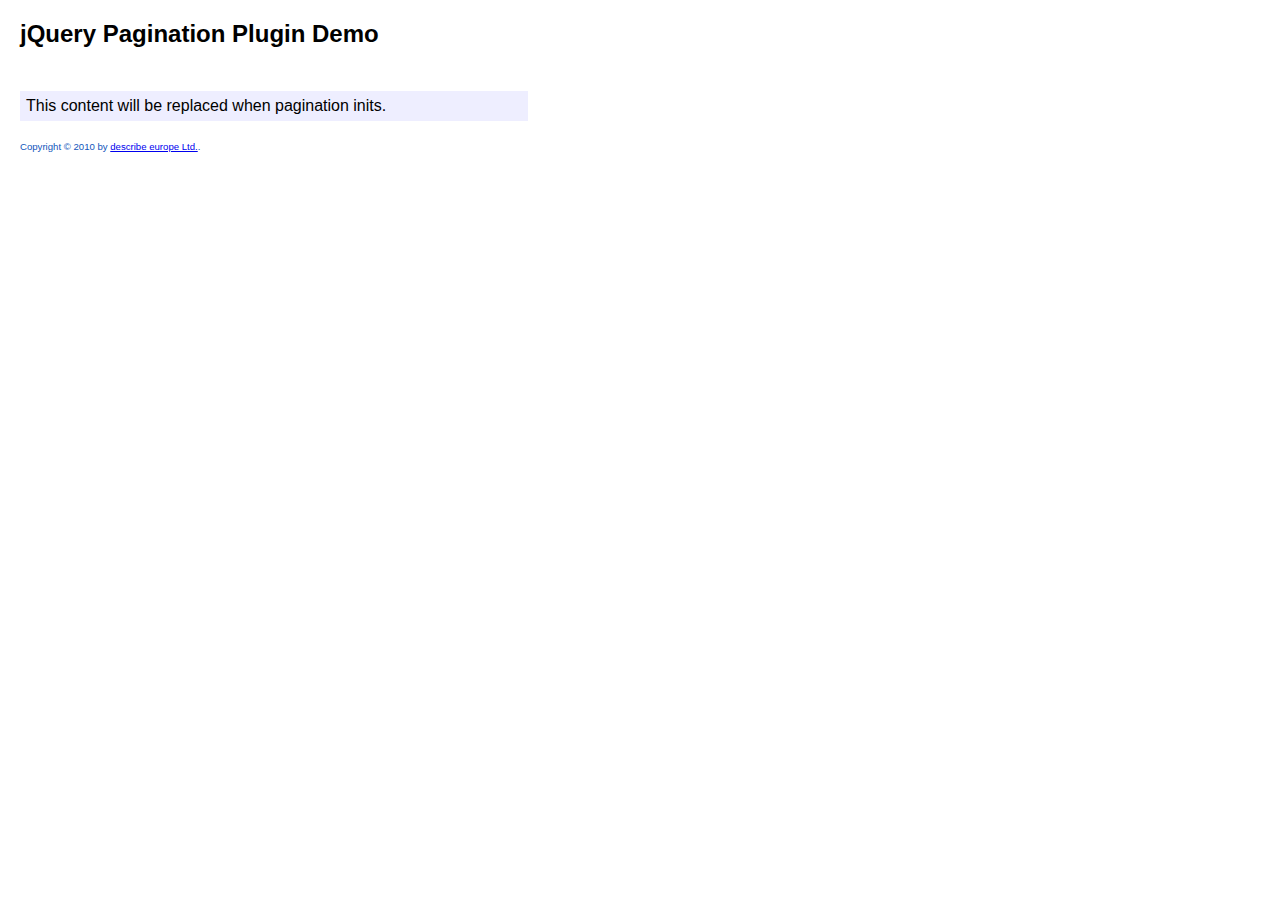
<file: jquery_pagination/src/demo/demo.htm>
<!DOCTYPE html PUBLIC "-//W3C//DTD XHTML 1.0 Strict//EN" "http://www.w3.org/TR/xhtml1/DTD/xhtml1-strict.dtd">
<html xmlns="http://www.w3.org/1999/xhtml" xml:lang="en">
    <head>
        <meta http-equiv="Content-Type" content="text/html; charset=utf-8" />
        <title>Pagination Demo I - Simple pagination</title>
        <link rel="stylesheet" href="../pagination.css" />
        <link rel="stylesheet" href="demo.css" />
        <script type="text/javascript" src="lib/jquery.min.js"></script>
        <script type="text/javascript" src="../jquery.pagination.js"></script>
        
        <script type="text/javascript">
        
            // This is a very simple demo that shows how a range of elements can
            // be paginated.
            // The elements that will be displayed are in a hidden DIV and are
            // cloned for display. The elements are static, there are no Ajax 
            // calls involved.
        
            /**
             * Callback function that displays the content.
             *
             * Gets called every time the user clicks on a pagination link.
             *
             * @param {int} page_index New Page index
             * @param {jQuery} jq the container with the pagination links as a jQuery object
             */
            function pageselectCallback(page_index, jq){
                var new_content = jQuery('#hiddenresult div.result:eq('+page_index+')').clone();
                $('#Searchresult').empty().append(new_content);
                return false;
            }
           
            /** 
             * Initialisation function for pagination
             */
            function initPagination() {
                // count entries inside the hidden content
                var num_entries = jQuery('#hiddenresult div.result').length;
                // Create content inside pagination element
                $("#Pagination").pagination(num_entries, {
                    callback: pageselectCallback,
                    items_per_page:1 // Show only one item per page
                });
             }
            
            // When document is ready, initialize pagination
            $(document).ready(function(){      
                initPagination();
            });
            
            
            
        </script>
    </head>
    <body>
        <h1>jQuery Pagination Plugin Demo</h1>
        <div id="Pagination"></div>
        <br style="clear:both;" />
        <div id="Searchresult">
            This content will be replaced when pagination inits.
        </div>
        
        <!-- Container element for all the Elements that are to be paginated -->
        <div id="hiddenresult" style="display:none;">
            <div class="result"><p>Globally maximize granular
                "outside the box" thinking vis-a-vis quality niches. Proactively formulate 24/7
                results whereas 2.0 catalysts for change. Professionally implement 24/365 niches
                rather than client-focused users.</p>
                <p>
                Competently engineer high-payoff "outside the box" thinking through cross
                functional benefits. Proactively transition intermandated processes through
                open-source niches. Progressively engage maintainable innovation and extensible
                interfaces.</p>
            </div>
            <div class="result"><p>Credibly fabricate e-business models for end-to-end niches.
                Compellingly disseminate integrated e-markets without ubiquitous services.
                Credibly create equity invested channels with multidisciplinary human capital.</p>
                <p>
                Interactively integrate competitive users rather than fully tested
                infomediaries. Seamlessly initiate premium functionalities rather than impactful
                architectures. Rapidiously leverage existing resource-leveling processes via
                user-centric portals.</p> 
            </div>
            <div class="result"><p>Monotonectally initiate unique
                e-services vis-a-vis client-centric deliverables. Quickly impact parallel
                opportunities with B2B bandwidth. Synergistically streamline client-focused
                infrastructures rather than B2C e-commerce.</p>
                <p>
                Phosfluorescently fabricate 24/365 e-business through 24/365 total linkage.
                Completely facilitate high-quality systems without stand-alone strategic theme
                areas.</p>
             </div>
        </div>
        
        <div id="footer">
            Copyright &copy; 2010 by <a href="http://www.d-scribe.de/">describe europe Ltd.</a>.
        </div>
    </body>
</html>
</file>
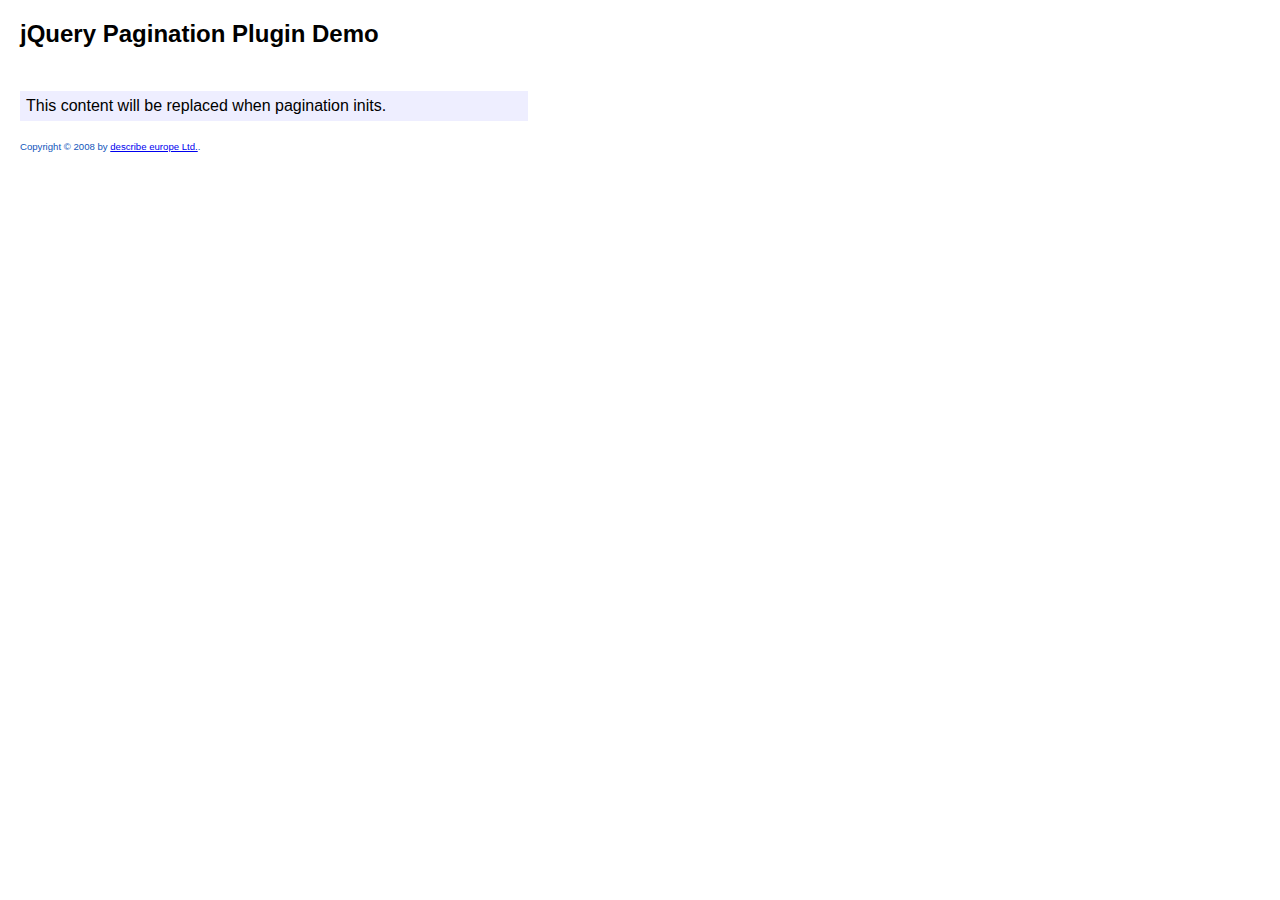
<file: jquery_pagination/src/demo/demo_ajax.htm>
<!DOCTYPE html PUBLIC "-//W3C//DTD XHTML 1.0 Strict//EN" "http://www.w3.org/TR/xhtml1/DTD/xhtml1-strict.dtd">
<html xmlns="http://www.w3.org/1999/xhtml" xml:lang="en">
    <head>
    	<meta http-equiv="Content-Type" content="text/html; charset=utf-8" />
    	<title>Pagination Demo III - Pagination with Ajax</title>
		<link rel="stylesheet" href="../pagination.css" />
		<link rel="stylesheet" href="demo.css" />
        <script type="text/javascript" src="lib/jquery.min.js"></script>
        <script type="text/javascript" src="../jquery.pagination.js"></script>
        
        <script type="text/javascript">
        
            // This demo shows how to paginate elements that were loaded via AJAX
            // It's very similar to the static demo.
        
            /**
             * Callback function that displays the content.
             *
             * Gets called every time the user clicks on a pagination link.
             *
             * @param {int}page_index New Page index
             * @param {jQuery} jq the container with the pagination links as a jQuery object
             */
			function pageselectCallback(page_index, jq){
                var new_content = $('#hiddenresult div.result:eq('+page_index+')').clone();
                $('#Searchresult').empty().append(new_content);
                return false;
            }
           
            /** 
             * Callback function for the AJAX content loader.
             */
            function initPagination() {
                var num_entries = $('#hiddenresult div.result').length;
                // Create pagination element
                $("#Pagination").pagination(num_entries, {
                    num_edge_entries: 2,
                    num_display_entries: 8,
                    callback: pageselectCallback,
                    items_per_page:1
                });
             }
                    
            // Load HTML snippet with AJAX and insert it into the Hiddenresult element
            // When the HTML has loaded, call initPagination to paginate the elements        
            $(document).ready(function(){      
                $('#hiddenresult').load('snippet.html', null, initPagination);
            });
            
            
            
        </script>
    </head>
    <body>
    	<h1>jQuery Pagination Plugin Demo</h1>
        <div id="Pagination"></div>
		<br style="clear:both;" />
		<div id="Searchresult">
			This content will be replaced when pagination inits.
		</div>
        
         <!-- Container element for all the Elements that are to be paginated -->
        <div id="hiddenresult" style="display:none;">
        
        </div>
        
		<div id="footer">
			Copyright &copy; 2008 by <a href="http://www.d-scribe.de/">describe europe Ltd.</a>.
		</div>
    </body>
</html>
</file>
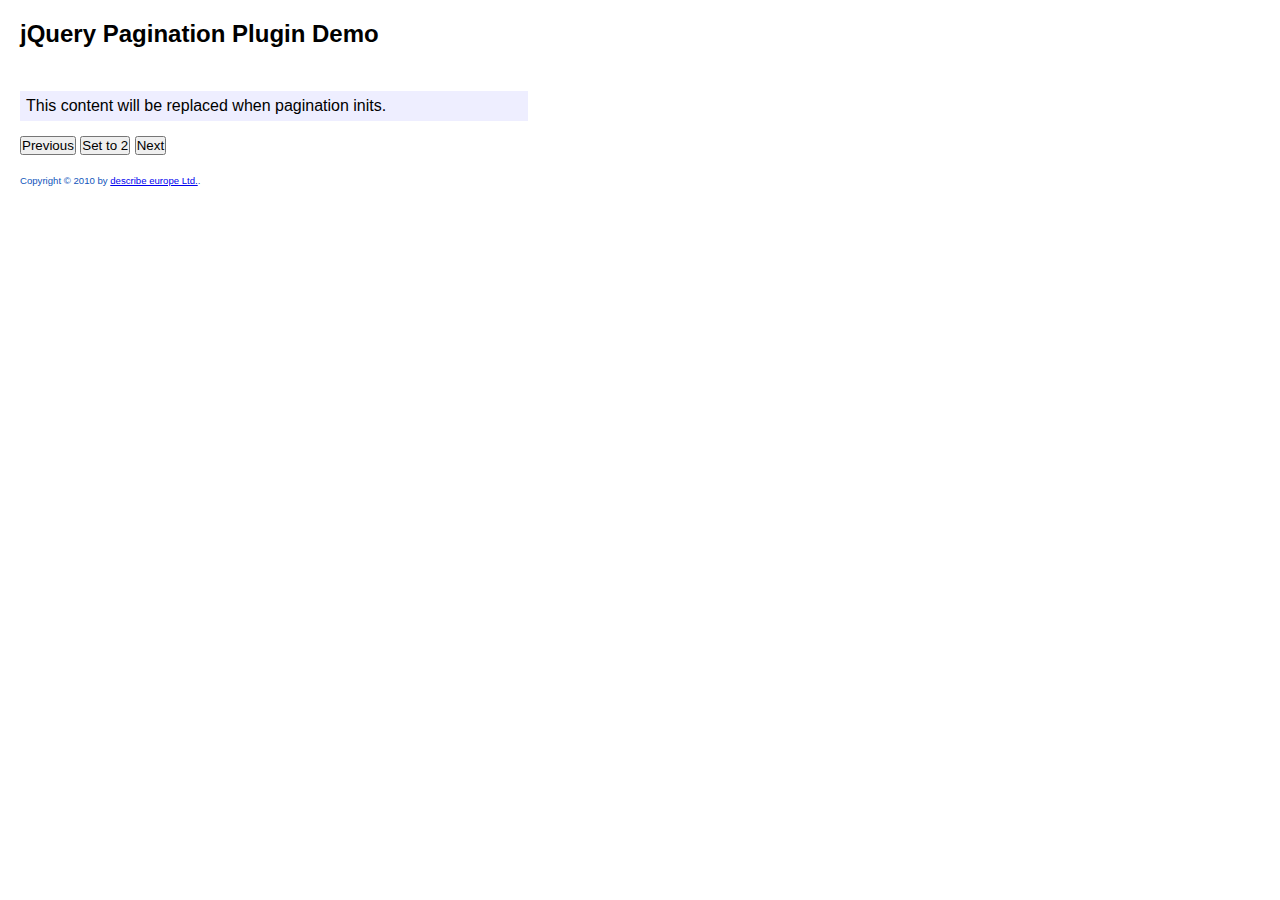
<file: jquery_pagination/src/demo/demo_events.htm>
<!DOCTYPE html PUBLIC "-//W3C//DTD XHTML 1.0 Strict//EN" "http://www.w3.org/TR/xhtml1/DTD/xhtml1-strict.dtd">
<html xmlns="http://www.w3.org/1999/xhtml" xml:lang="en">
    <head>
        <meta http-equiv="Content-Type" content="text/html; charset=utf-8" />
        <title>Pagination Demo IV - Pagination triggered through events</title>
        <link rel="stylesheet" href="../pagination.css" />
        <link rel="stylesheet" href="demo.css" />
        <script type="text/javascript" src="lib/jquery.min.js"></script>
        <script type="text/javascript" src="../jquery.pagination.js"></script>
        
        <script type="text/javascript">
        
            // This demo shows how other page elements can control the pagination
            // widget by triggering custom events. Normally you would not use 
            // buttons but react to some events in your other page objects.
            
            // One use case for this would be a wizard or questionnaire where 
            // the user can skip pages depending on his actions.
        
            /**
             * Callback function that displays the content.
             *
             * Gets called every time the user clicks on a pagination link.
             *
             * @param {int} page_index New Page index
             * @param {jQuery} jq the container with the pagination links as a jQuery object
             */
            function pageselectCallback(page_index, jq){
                var new_content = jQuery('#hiddenresult div.result:eq('+page_index+')').clone();
                $('#Searchresult').empty().append(new_content);
                return false;
            }
           
            /** 
             * Initialisation function for pagination
             */
            function initPagination() {
                // count entries inside the hidden content
                var num_entries = jQuery('#hiddenresult div.result').length;
                // Create content inside pagination element
                $("#Pagination").pagination(num_entries, {
                    callback: pageselectCallback,
                    items_per_page:1 // Show only one item per page
                });
             }
             
             /**
              * Initialisation function for the control buttons
              */
             function initButtons() {
               var pg = $('#Pagination');
               $('#btnPrev').click(function(){
                 pg.trigger('prevPage');
               });
               $('#btnNext').click(function(){
                 $('#Pagination').trigger('nextPage');
               });
               $('#btnSet').click(function(){
                   pg.trigger('setPage', [1]); // Note how you pass the page number as a parameter here.
               });
             }
            
            // When document is ready, initialize pagination and buttons
            $(document).ready(function(){      
                initPagination();
                initButtons();
            });
            
            
            
        </script>
    </head>
    <body>
        <h1>jQuery Pagination Plugin Demo</h1>
        <div id="Pagination"></div>
        <br style="clear:both;" />
        <div id="Searchresult">
            This content will be replaced when pagination inits.
        </div>
        
        <form method="get" action="#">
          <button type="button" id="btnPrev">Previous</button>
          <button type="button" id="btnSet">Set to 2</button>
          <button type="button" id="btnNext">Next</button>
        </form>
        <!-- Container element for all the Elements that are to be paginated -->
        <div id="hiddenresult" style="display:none;">
            <div class="result"><p>Globally maximize granular
                "outside the box" thinking vis-a-vis quality niches. Proactively formulate 24/7
                results whereas 2.0 catalysts for change. Professionally implement 24/365 niches
                rather than client-focused users.</p>
                <p>
                Competently engineer high-payoff "outside the box" thinking through cross
                functional benefits. Proactively transition intermandated processes through
                open-source niches. Progressively engage maintainable innovation and extensible
                interfaces.</p>
            </div>
            <div class="result"><p>Credibly fabricate e-business models for end-to-end niches.
                Compellingly disseminate integrated e-markets without ubiquitous services.
                Credibly create equity invested channels with multidisciplinary human capital.</p>
                <p>
                Interactively integrate competitive users rather than fully tested
                infomediaries. Seamlessly initiate premium functionalities rather than impactful
                architectures. Rapidiously leverage existing resource-leveling processes via
                user-centric portals.</p> 
            </div>
            <div class="result"><p>Monotonectally initiate unique
                e-services vis-a-vis client-centric deliverables. Quickly impact parallel
                opportunities with B2B bandwidth. Synergistically streamline client-focused
                infrastructures rather than B2C e-commerce.</p>
                <p>
                Phosfluorescently fabricate 24/365 e-business through 24/365 total linkage.
                Completely facilitate high-quality systems without stand-alone strategic theme
                areas.</p>
             </div>
        </div>
        
        <div id="footer">
            Copyright &copy; 2010 by <a href="http://www.d-scribe.de/">describe europe Ltd.</a>.
        </div>
    </body>
</html>
</file>
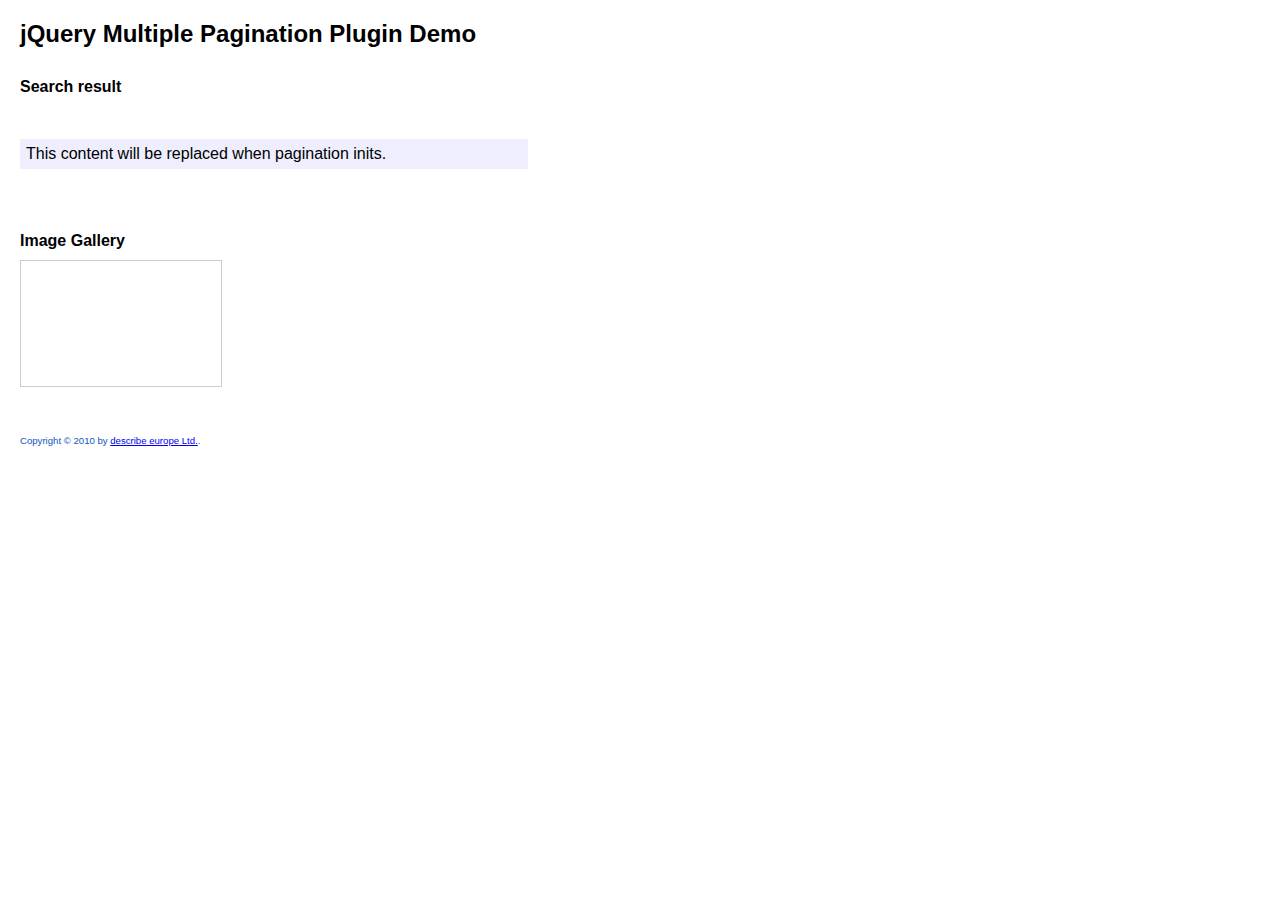
<file: jquery_pagination/src/demo/demo_multi.htm>
<!DOCTYPE html PUBLIC "-//W3C//DTD XHTML 1.0 Strict//EN" "http://www.w3.org/TR/xhtml1/DTD/xhtml1-strict.dtd">
<html xmlns="http://www.w3.org/1999/xhtml" xml:lang="en">
    <head>
        <meta http-equiv="Content-Type" content="text/html; charset=utf-8" />
        <title>Pagination Demo II - Multiple pagination</title>
        <link rel="stylesheet" href="../pagination.css" />
        <link rel="stylesheet" href="demo.css" />
        <script type="text/javascript" src="lib/jquery.min.js"></script>
        <script type="text/javascript" src="../jquery.pagination.js"></script>
        
        <script type="text/javascript">
        
            // This is a demo that shows 
            // a) how to have pagination for the same content multiple times
            // b) two independent pagination elements
            
            // The elements that will be displayed are in a hidden DIV and are
            // cloned for display. The elements are static, there are no Ajax 
            // calls involved.
            // The elements for the second example are not cloned. Instead, the
            // elements are hidden and the current element is shown.
        
            /**
             * Callback function that displays the content.
             *
             * Gets called every time the user clicks on a pagination link.
             *
             * @param {int} page_index New Page index
             * @param {jQuery} jq the container with the pagination links as a jQuery object
             */
            function searchPageselectCallback(page_index, jq){
                var new_content = $('#hiddenresult div.result:eq('+page_index+')').clone();
                $('#Searchresult').empty().append(new_content);
                return false;
            }
            
            /**
             * Callback function for the image container
             */
            function imagePageselectCallback(page_index, jq) {
                 $('#ImageContainer img:visible').hide();
                 $('#ImageContainer img:eq(' + page_index + ')').show(); 
                
            }
           
            /** 
             * Initialisation function for pagination
             */
            function initPagination() {
                // count entries inside the hidden content
                var num_entries = $('#hiddenresult div.result').length;
                // Create content inside pagination element
                $(".searchresult_pagination").pagination(num_entries, {
                    callback: searchPageselectCallback,
                    items_per_page:1 // Show only one item per page
                });
                // Create pagination for images
                num_entries = $('#ImageContainer img').length;
                $("#ImagePagination").pagination(num_entries, {
                    callback: imagePageselectCallback,
                    items_per_page:1 // Show only one item per page
                });
             }
            
            // When document is ready, initialize pagination
            $(document).ready(function(){      
                initPagination();
            });
            
        </script>
    </head>
    <body>
        <h1>jQuery Multiple Pagination Plugin Demo</h1>
        <h2>Search result</h1>
        <div class="searchresult_pagination"></div>
        <br style="clear:both;" />
        <div id="Searchresult">
            This content will be replaced when pagination inits.
        </div>
        <div class="searchresult_pagination"></div>
        <br style="clear:left;">
        
        <h2>Image Gallery</h2>
        <div id="ImageContainer">
            <img src="images/abstract1.jpg" alt="abstract pattern 1" />
            <img src="images/abstract2.jpg" alt="abstract pattern 2" />
            <img src="images/abstract3.jpg" alt="abstract pattern 3" />
            <img src="images/abstract4.jpg" alt="abstract pattern 4" />
            <img src="images/abstract5.jpg" alt="abstract pattern 5" />
            <img src="images/abstract6.jpg" alt="abstract pattern 6" />
        </div>
        <div id="ImagePagination"></div>
        <br style="clear:left;">
        <!-- Container element for all the Elements that are to be paginated -->
        <div id="hiddenresult" style="display:none;">
            <div class="result"><p>Globally maximize granular
                "outside the box" thinking vis-a-vis quality niches. Proactively formulate 24/7
                results whereas 2.0 catalysts for change. Professionally implement 24/365 niches
                rather than client-focused users.</p>
                <p>
                Competently engineer high-payoff "outside the box" thinking through cross
                functional benefits. Proactively transition intermandated processes through
                open-source niches. Progressively engage maintainable innovation and extensible
                interfaces.</p>
            </div>
            <div class="result"><p>Credibly fabricate e-business models for end-to-end niches.
                Compellingly disseminate integrated e-markets without ubiquitous services.
                Credibly create equity invested channels with multidisciplinary human capital.</p>
                <p>
                Interactively integrate competitive users rather than fully tested
                infomediaries. Seamlessly initiate premium functionalities rather than impactful
                architectures. Rapidiously leverage existing resource-leveling processes via
                user-centric portals.</p> 
            </div>
            <div class="result"><p>Monotonectally initiate unique
                e-services vis-a-vis client-centric deliverables. Quickly impact parallel
                opportunities with B2B bandwidth. Synergistically streamline client-focused
                infrastructures rather than B2C e-commerce.</p>
                <p>
                Phosfluorescently fabricate 24/365 e-business through 24/365 total linkage.
                Completely facilitate high-quality systems without stand-alone strategic theme
                areas.</p>
             </div>
        </div>
        
        <div id="footer">
            Copyright &copy; 2010 by <a href="http://www.d-scribe.de/">describe europe Ltd.</a>.
        </div>
    </body>
</html>
</file>
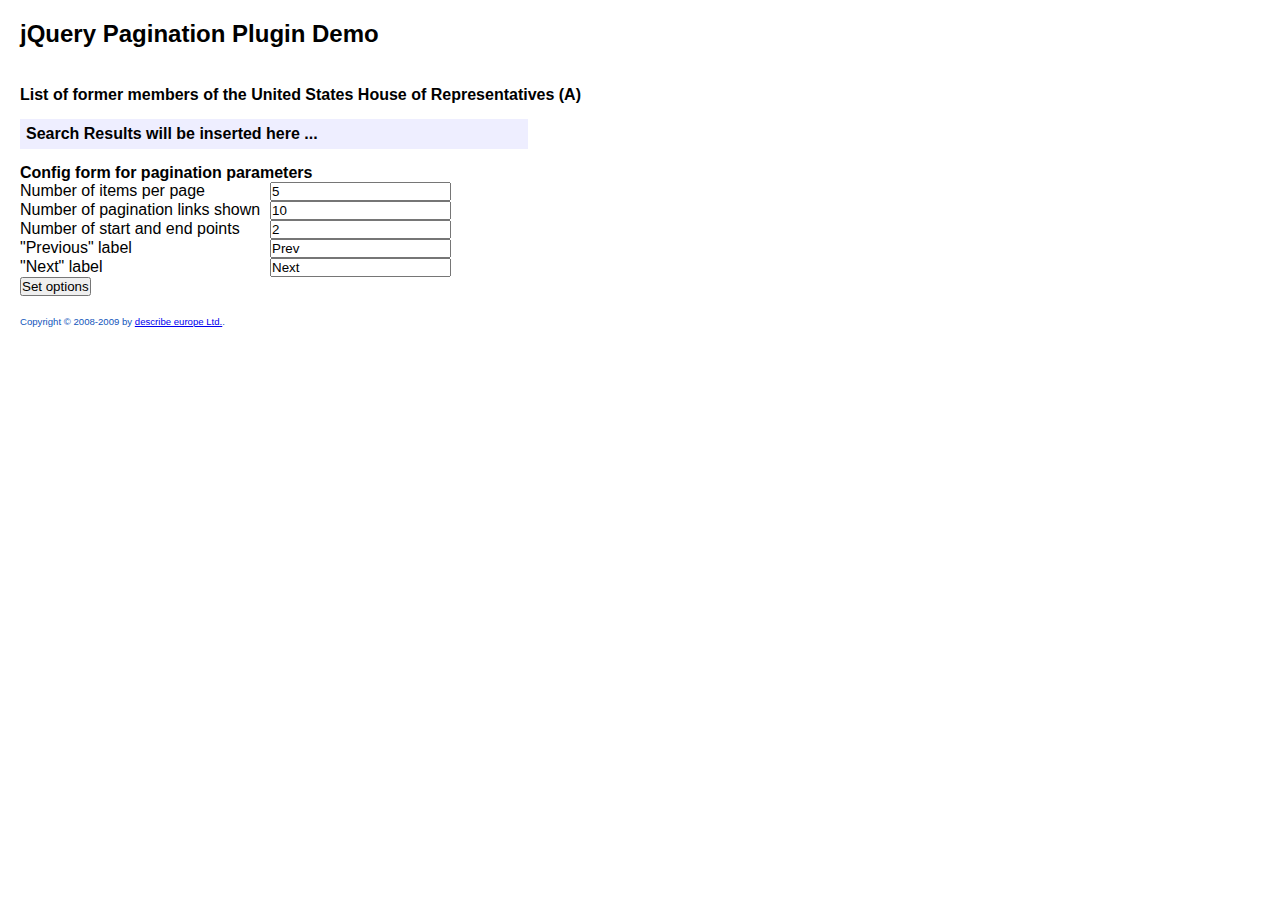
<file: jquery_pagination/src/demo/demo_options.htm>
<!DOCTYPE html PUBLIC "-//W3C//DTD XHTML 1.0 Strict//EN" "http://www.w3.org/TR/xhtml1/DTD/xhtml1-strict.dtd">
<html xmlns="http://www.w3.org/1999/xhtml" xml:lang="en">
    <head>
    	<meta http-equiv="Content-Type" content="text/html; charset=utf-8" />
        <title>jQuery Pagination Playground</title>
		<link rel="stylesheet" href="../pagination.css" />
		<link rel="stylesheet" href="demo.css" />
        <script type="text/javascript" src="lib/jquery.min.js"></script>
        <script type="text/javascript" src="../jquery.pagination.js"></script>
        
        <!-- Load data to paginate -->
        <script type="text/javascript" src="members.js"></script>
        
        <script type="text/javascript">
            
            // This file demonstrates the different options of the pagination plugin
            // It also demonstrates how to use a JavaScript data structure to 
            // generate the paginated content and how to display more than one 
            // item per page with items_per_page.
                    
            /**
             * Callback function that displays the content.
             *
             * Gets called every time the user clicks on a pagination link.
             *
             * @param {int}page_index New Page index
             * @param {jQuery} jq the container with the pagination links as a jQuery object
             */
			function pageselectCallback(page_index, jq){
                // Get number of elements per pagionation page from form
                var items_per_page = $('#items_per_page').val();
                var max_elem = Math.min((page_index+1) * items_per_page, members.length);
                var newcontent = '';
                
                // Iterate through a selection of the content and build an HTML string
                for(var i=page_index*items_per_page;i<max_elem;i++)
                {
                    newcontent += '<dt>' + members[i][0] + '</dt>';
                    newcontent += '<dd class="state">' + members[i][2] + '</dd>';
                    newcontent += '<dd class="party">' + members[i][3] + '</dd>';
                }
                
                // Replace old content with new content
                $('#Searchresult').html(newcontent);
                
                // Prevent click event propagation
                return false;
            }
            
            // The form contains fields for many pagiantion optiosn so you can 
            // quickly see the resuluts of the different options.
            // This function creates an option object for the pagination function.
            // This will be be unnecessary in your application where you just set
            // the options once.
            function getOptionsFromForm(){
                var opt = {callback: pageselectCallback};
                // Collect options from the text fields - the fields are named like their option counterparts
                $("input:text").each(function(){
                    opt[this.name] = this.className.match(/numeric/) ? parseInt(this.value) : this.value;
                });
                // Avoid html injections in this demo
                var htmlspecialchars ={ "&":"&amp;", "<":"&lt;", ">":"&gt;", '"':"&quot;"}
                $.each(htmlspecialchars, function(k,v){
                    opt.prev_text = opt.prev_text.replace(k,v);
                    opt.next_text = opt.next_text.replace(k,v);
                })
                return opt;
            }
			
            // When document has loaded, initialize pagination and form 
            $(document).ready(function(){
				// Create pagination element with options from form
                var optInit = getOptionsFromForm();
                $("#Pagination").pagination(members.length, optInit);
                
				// Event Handler for for button
				$("#setoptions").click(function(){
                    var opt = getOptionsFromForm();
                    // Re-create pagination content with new parameters
                    $("#Pagination").pagination(members.length, opt);
                }); 

            });
            
        </script>
    </head>
    <body>
    	<h1>jQuery Pagination Plugin Demo</h1>
        <div id="Pagination">
        </div>
		<br style="clear:both;" />
        <h3>List of former members of the United States House of Representatives (A)</h3>
		<dl id="Searchresult">
			<dt>Search Results will be inserted here ...</dt>
		</dl>
        <h3>Config form for pagination parameters</h3>
        <!-- This form is just to demonstrate the whole range of options and display styles. -->
		<form name="paginationoptions">
			<p><label for="items_per_page">Number of items per page</label><input type="text" value="5" name="items_per_page" id="items_per_page" class="numeric"/></p>
			<p><label for="num_display_entries">Number of pagination links shown</label><input type="text" value="10" name="num_display_entries" id="num_display_entries" class="numeric"/></p>
			<p><label for="num">Number of start and end points</label><input type="text" value="2" name="num_edge_entries" id="num_edge_entries" class="numeric"/></p>
			<p><label for="prev_text">"Previous" label</label><input type="text" value="Prev" name="prev_text" id="prev_text"/></p>
			<p><label for="next_text">"Next" label</label><input type="text" value="Next" name="next_text" id="next_text"/></p>
			<input type="button" id="setoptions" value="Set options" />
		</form>
		<div id="footer">
			Copyright &copy; 2008-2009 by <a href="http://www.d-scribe.de/">describe europe Ltd.</a>.
		</div>
    </body>
</html>
</file>
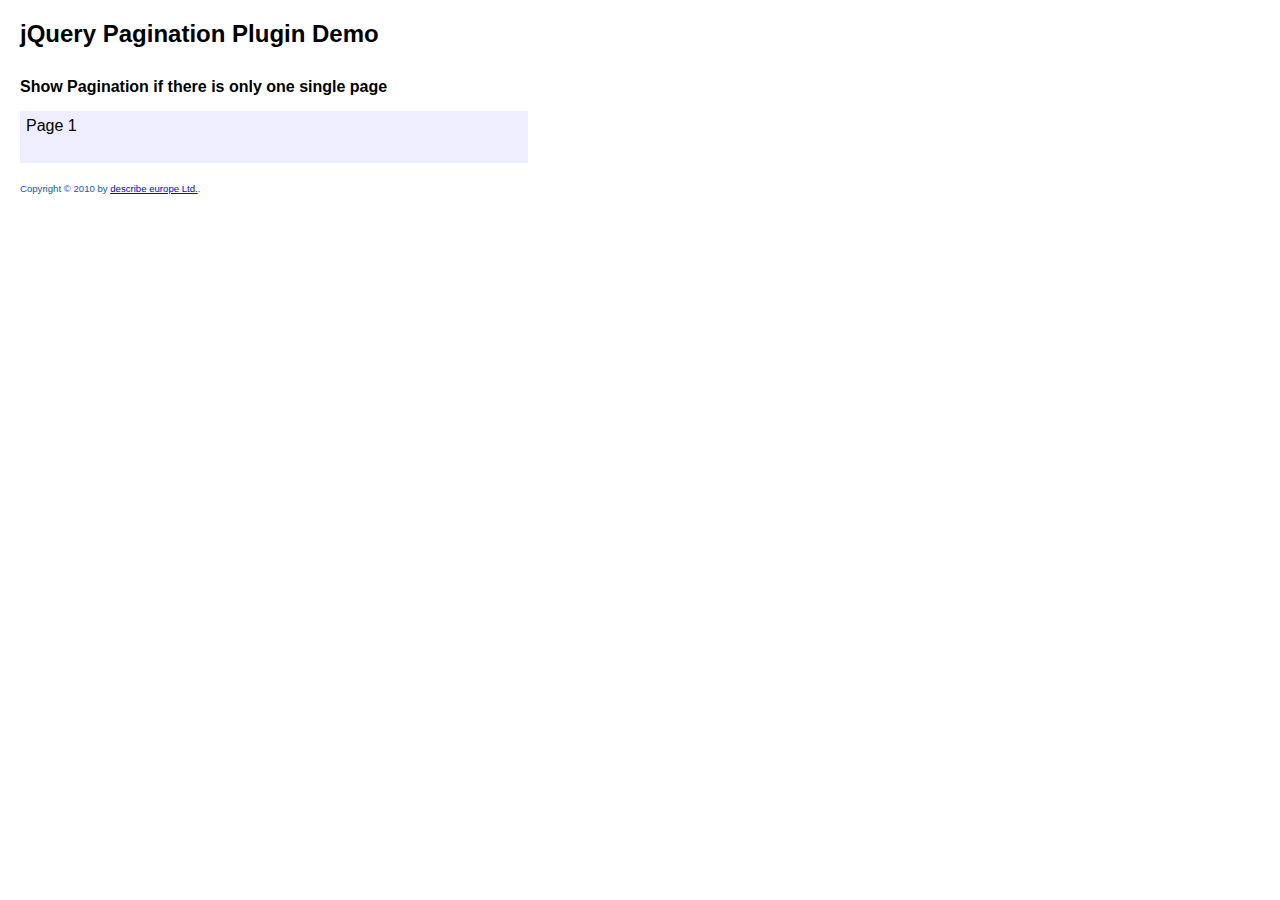
<file: jquery_pagination/src/demo/demo_singlePage.htm>
<!DOCTYPE html PUBLIC "-//W3C//DTD XHTML 1.0 Strict//EN" "http://www.w3.org/TR/xhtml1/DTD/xhtml1-strict.dtd">
<html xmlns="http://www.w3.org/1999/xhtml" xml:lang="en">
    <head>
        <meta http-equiv="Content-Type" content="text/html; charset=utf-8" />
        <title>Pagination Demo I - Simple pagination</title>
        <link rel="stylesheet" href="../pagination.css" />
        <link rel="stylesheet" href="demo.css" />
        <script type="text/javascript" src="lib/jquery.min.js"></script>
        <script type="text/javascript" src="../jquery.pagination.js"></script>
        
        <script type="text/javascript">
        
            // This is a very simple demo that showing the options for handling a single page.
            // Default of the option show_if_single_page is false.
            // So you only have to call the plugin with this option if you feel the need
            // to show the pagination even if there is only one single page.
            // Otherwise just leave it out.
        
            /**
             * Callback function that displays the content.
             *
             * Gets called every time the user clicks on a pagination link.
             *
             * @param {int} page_index New Page index
             * @param {jQuery} jq the container with the pagination links as a jQuery object
             */
            function pageselectCallback(page_index, jq){
                var new_content = jQuery('#hiddenresult div.result:eq('+page_index+')').clone();
                $('#Searchresult').empty().append(new_content);
                return false;
            }
           
            /** 
             * Initialisation function for pagination
             */
            function initPagination() {
                // count entries inside the hidden content
                var num_entries = jQuery('#hiddenresult div.result').length;
                // Create content inside pagination element
                $("#Pagination").pagination(num_entries, {
                    callback: pageselectCallback,
                    items_per_page:1, // Show only one item per page
                    //show_if_single_page:true // Show if there is only one single page
                });
             }
            
            // When document is ready, initialize pagination
            $(document).ready(function(){      
                initPagination();
            });
            
            
            
        </script>
    </head>
    <body>
        <h1>jQuery Pagination Plugin Demo</h1>
        
        <h2>Show Pagination if there is only one single page</h2>
        <div id="Pagination"></div>
        <div id="Searchresult" style="clear:both;">
            <p>Page 1</p>
        </div>
        
        <!-- Container element for all the Elements that are to be paginated -->
        <div id="hiddenresult" style="display:none;">
            <div class="result">
            	<p>Page 1</p>
            </div>
            <!--
            <div class="result">
            	<p>Page 2</p>
            </div>
            -->
        </div>
        
        <div id="footer">
            Copyright &copy; 2010 by <a href="http://www.d-scribe.de/">describe europe Ltd.</a>.
        </div>
    </body>
</html>
</file>
<file: webstudent.css>
/* 导航栏-------------------------------------------------- */

html,body {
	
	font-family:"Segoe UI","Microsoft Jhenghei","Microsoft Yahei","Helvetica Neue","Luxi Sans","DejaVu Sans",Tahoma,"Hiragino Sans GB",STHeiti !important;
	font-size:12px;
}
html {
	min-width:1000px;
}

#portal ul,li,h3 {
	margin:0;
	padding:0;
}

#portal {
	width:100%;
	height:64px;
	//margin-bottom:20px;
	border-bottom:5px solid #ddd;
	background:#eee;
}
.nav-icon {
	width:32px;
	height:30px;
	float:left;
	margin:20px 5px 0 15px;
}
#portal ul {
	width:960px;
	height:100%;
	margin:0 auto;
	list-style:none;
}
#portal ul li {
	float:left;
	height:100%;
}
#portal h3 {
	padding-top:20px;
	font-size:17px;
	color:#808080;
	line-height:17px;
	font-weight:normal;
}
#portal small {
	color:#91979f;
	font-size:9px;
}
#mo,#ph,#am,#lv,#en {
	width:160px;
}
#wb,#mrss {
	//float:left;
	//height:64px;
}
#portal ul li a {
	display:block;
	width:100%;
	height:100%;
	text-decoration:none;
}
#portal .current h3,#portal .current small {
	color:#f8f8f8;
}
#portal .current {
	background:#91979F;
	border-bottom:5px solid #71777f;
}


#mo.current .nav-icon {
  background:url(img/home_hover.png) no-repeat 0 0;
}
#ph.current .nav-icon {
	background:url(img/announcement_hover.png) no-repeat 0 0;
}
#am.current .nav-icon {
	background:url(img/course_intro_hover.png) no-repeat 0 0;
}
#lv.current .nav-icon {
	background:url(img/course_choose_hover.png) no-repeat 0 0;
}
#en.current .nav-icon {
	background:url(img/result_search_hover.png) no-repeat 0 0;
}
#mo .nav-icon {
  background:url(img/home.png) no-repeat 0 0;
}
#ph .nav-icon {
	background:url(img/announcement.png) no-repeat 0 0;
}
#am .nav-icon {
	background:url(img/course_intro.png) no-repeat 0 0;
}
#lv .nav-icon {
	background:url(img/course_choose.png) no-repeat 0 0;
}
#en .nav-icon {
	background:url(img/result_search.png) no-repeat 0 0;
}

.nav-icon {
	//background:url(img/res.svg) no-repeat 0 0;
}

/* 登陆按钮 */
a#login {
    width: 60px;
    font-family: Microsoft Yahei;
    font-weight: 700;
    font-size: 14px;
    font-style: normal;
    text-transform: uppercase;
    text-align: center;
    color: #fff;
    background-color: #00a6e8;
    display: block;
    padding: 8px;
  	text-decoration: none;    
}

a#login:hover, a#login:focus {
    color: #fff;
    background-color: #0085ba;
  	text-decoration: none;
}

/* 注销按钮 */
a#logout {
    width: 60px;
    font-family: Microsoft Yahei;
    font-weight: 700;
    font-size: 14px;
    font-style: normal;
    text-transform: uppercase;
    text-align: center;
    color: #fff;
    background-color: #E93155;
    display: block;
    padding: 8px;
    text-decoration: none;    
}

a#logout:hover, a#logout:focus {
    color: #fff;
    background-color: #0085ba;
    text-decoration: none;
}

/* 课程grid-------------------------------------------------- */

/* base */
body {
font-size: 14px;
line-height: 20px;
color: #333333;
}

.table {
max-width: 100%;
background-color: transparent;
border-collapse: collapse;
border-spacing: 0;
} 

/* well */
.well {
min-height: 20px;
padding: 19px;
margin-bottom: 20px;
background-color: #fff;
border: 1px solid #e3e3e3;
/*-webkit-border-radius: 4px;
-moz-border-radius: 4px;
border-radius: 4px;*/
-webkit-box-shadow: inset 0 1px 1px rgba(0, 0, 0, 0.05);
-moz-box-shadow: inset 0 1px 1px rgba(0, 0, 0, 0.05);
box-shadow: inset 0 1px 1px rgba(0, 0, 0, 0.05);
}

/* widget */
.widget {
border-color: #cecece;
/*-webkit-border-radius: 0;
-moz-border-radius: 0;
border-radius: 0;*/
min-height: 20px;
position: relative;
}

/* widget-header */
.widget .widget-header {
color: #7d7d7d;
//text-shadow: 0 1px 0 #fafafa;
line-height: 35px;
font-size: 18px;
background-color: #e2e2e2;
background-image: -moz-linear-gradient(top, #f2f2f2, #e2e2e2);
background-image: -webkit-gradient(linear, 0 0, 0 100%, from(#f2f2f2), to(#e2e2e2));
background-image: -webkit-linear-gradient(top, #f2f2f2, #e2e2e2);
background-image: -o-linear-gradient(top, #f2f2f2, #e2e2e2);
background-image: linear-gradient(to bottom, #f2f2f2, #e2e2e2);
background-repeat: repeat-x;
border-bottom: 1px solid #ccc;
height: 35px;
padding: 0 0 0 10px;
margin: -19px -19px 10px -19px;
}

/* widget-header title */
.widget .widget-header .title {
font-size: 18px;
margin: 0;
padding: 0;
float: left;
}


/* table */
.table {
width: 100%;
margin-bottom: 20px;
}

/* th */
.table thead th {
font-family: Microsoft Yahei;
font-weight: bold;
font-size: 16px;
vertical-align: bottom;
text-align: center;
}

.table caption + thead tr:first-child th, .table caption + thead tr:first-child td, .table colgroup + thead tr:first-child th, .table colgroup + thead tr:first-child td, .table thead:first-child tr:first-child th, .table thead:first-child tr:first-child td {
border-top: 0;
}

/* td */
.table th, .table td {
padding: 8px;
line-height: 20px;
text-align: center;
vertical-align: top;
border-top: 1px solid #dddddd;
font-family: Microsoft Yahei;
}

.table-striped tbody tr:nth-child(odd) td, .table-striped tbody tr:nth-child(odd) th, .table-hover tbody tr:hover td, .table-hover tbody tr:hover th {
background-color: rgba(0,0,0,0.04);
}


/* 选课按钮 */
a.choose {
    width: 40px;
    font-family: Microsoft Yahei;
    font-weight: 500;
    font-size: 12px;
    font-style: normal;
    text-transform: uppercase;
    text-align: center;
    color: #fff;
    background-color: #00a6e8;
    display: block;
    padding: 1px;
  	text-decoration: none;    
}

a.choose:hover, a.choose:focus {
    color: #fff;
    background-color: #0085ba;
  	text-decoration: none;
}

/* 退选按钮 */
a.cancel {
    width: 40px;
    font-family: Microsoft Yahei;
    font-weight: 500;
    font-size: 12px;
    font-style: normal;
    text-transform: uppercase;
    text-align: center;
    color: #fff;
    background-color: #E93155;
    display: block;
    padding: 1px;
  	text-decoration: none;    
}

a.cancel:hover, a.cancel:focus {
    color: #fff;
    background-color: #0085ba;
  	text-decoration: none;
}

/* 已选课程按钮 */
div.choose_all {
    background: url('img/choose_all.png') no-repeat 0px 0px;
    height: 60px;   
}

div.choose_all:hover, a.choose_all:focus {
    background: url('img/choose_all_hover.png') no-repeat 0px 0px;
}

/* 未选课程按钮 */
div.cancel_all { 
    background: url('img/cancel_all.png') no-repeat 0px 0px;
    height: 60px;
}

div.cancel_all:hover, a.cancel_all:focus {
    background: url('img/cancel_all_hover.png') no-repeat 0px 0px
}

/* 其他-------------------------------------------------- */

.top_logo {
 		background: url(img/default.jpg) repeat-x 0 0;
    background-size: 100%;
 		width:100%;
 		height: 200px;
//		margin-left: auto;
// 		margin-right: auto;
// 		position: relative;
}

  .banner {
    background: url(img/center.png) no-repeat 0 0;
    width:100%;
    height: 600px;
//    margin-left: auto;
//    margin-right: auto;
//    position: relative;
    padding-top: 20px;
}

  .banner p { 
    font-size: 16px;
    font-family: Microsoft Yahei;
    color:#ffffff;
    width: 550px;
    word-break:break-all;
    line-height: 25px;
}

  #container {
  background : #ffffff;
  margin: 0 auto;
  margin-top: 20px;
  max-width: 1050px;
  padding: 15px 15px;
}

.hotfeaturedtext a:hover {
  color: #0096d7;
  text-decoration: none;
}

.hotfeaturedtext a {
  display: block;
  overflow: hidden;
  text-overflow: ellipsis;
  white-space: nowrap;
  color: #555;
  text-decoration: none;
}

.featuredbox {
  background: #ffffff;
  border: solid 1px #cbcbcb;
  -webkit-border-radius: 2px;
  -moz-border-radius: 2px;
  border-radius: 2px;
  -webkit-box-shadow: 0 1px 3px rgba(0, 0, 0, 0.1) !important;
  -moz-box-shadow: 0 1px 3px rgba(0, 0, 0, 0.1) !important;
  box-shadow: 0 1px 3px rgba(0, 0, 0, 0.1) !important;
  padding: 2px 2px 5px 2px;
}

.hotfeaturedtext {
  text-align: left;
  height: 70px;
  margin: 15px 6px 5px 6px;
  font-size: 14px;
  line-height: 17px;
  color: #666666;
  font-family: Microsoft Yahei;
}

/* 蓝色按钮 */
a.bluBtn {
    width: 50px;
    line-height: 20px;
    font-family: Microsoft Yahei;
    font-weight: 500;
    font-size: 12px;
    font-style: normal;
    text-transform: uppercase;
    text-align: center;
    color: #fff;
    background-color: #00a6e8;
    display: block;
    padding: 3px;
    text-decoration: none;    
}

a.bluBtn:hover, a.bluBtn:focus {
    color: #fff;
    background-color: #0085ba;
    text-decoration: none;
}

/* 红色按钮 */
a.redBtn {
    width: 50px;
    line-height: 20px;
    font-family: Microsoft Yahei;
    font-weight: 500;
    font-size: 12px;
    font-style: normal;
    text-transform: uppercase;
    text-align: center;
    color: #fff;
    background-color: #E93155;
    display: block;
    padding: 3px;
    text-decoration: none;    
}

a.redBtn:hover, a.redBtn:focus {
    color: #fff;
    background-color: #0085ba;
    text-decoration: none;
}
</file>
<file: jquery_pagination/src/pagination.css>
.pagination {
            font-size: 80%;
        }
        
.pagination a {
    text-decoration: none;
	border: solid 1px #AAE;
	color: #15B;
}

.pagination a, .pagination span {
    display: block;
    float: left;
    padding: 0.3em 0.5em;
    margin-right: 5px;
	margin-bottom: 5px;
	min-width:1em;
	text-align:center;
}

.pagination .current {
    background: #26B;
    color: #fff;
	border: solid 1px #AAE;
}

.pagination .current.prev, .pagination .current.next{
	color:#999;
	border-color:#999;
	background:#fff;
}
</file>
<file: jquery_pagination/src/demo/demo.css>
* {
    padding: 0;
    margin: 0;
}
body {
    background-color: #fff;
    margin: 20px;
    padding: 0;
    height: 100%;
    font-family: Arial, Helvetica, sans-serif;
}

h1 {
	margin-bottom:10px;
	font-size:1.5em;
}

h2 {
    margin:30px 0 10px 0;
    font-size:1em;
}

h3 {
	margin-top:10px;
	font-size:1em;
}

#Searchresult {
	margin-top:15px;
	margin-bottom:15px;
	border:solid 1px #eef;
	padding:5px;
	background:#eef;
  	width:40%;
}

#Searchresult p { margin-bottom:1.4em;}

#Searchresult dt {
    font-weight:bold;
}

#Searchresult dd {
    margin-left:25px;
}

#ImageContainer {
    height:125px;
    width:200px;
    border:solid 1px #ccc;
    margin-bottom:10px;
}

#ImageContainer img {display:none;}

#footer {
	margin-top:20px;
	font-size:60%;
	color:#15B;
}

label {
	float:left;
	width:250px;
	display:block;
}

form p {
	clear:both;
}
</file>
